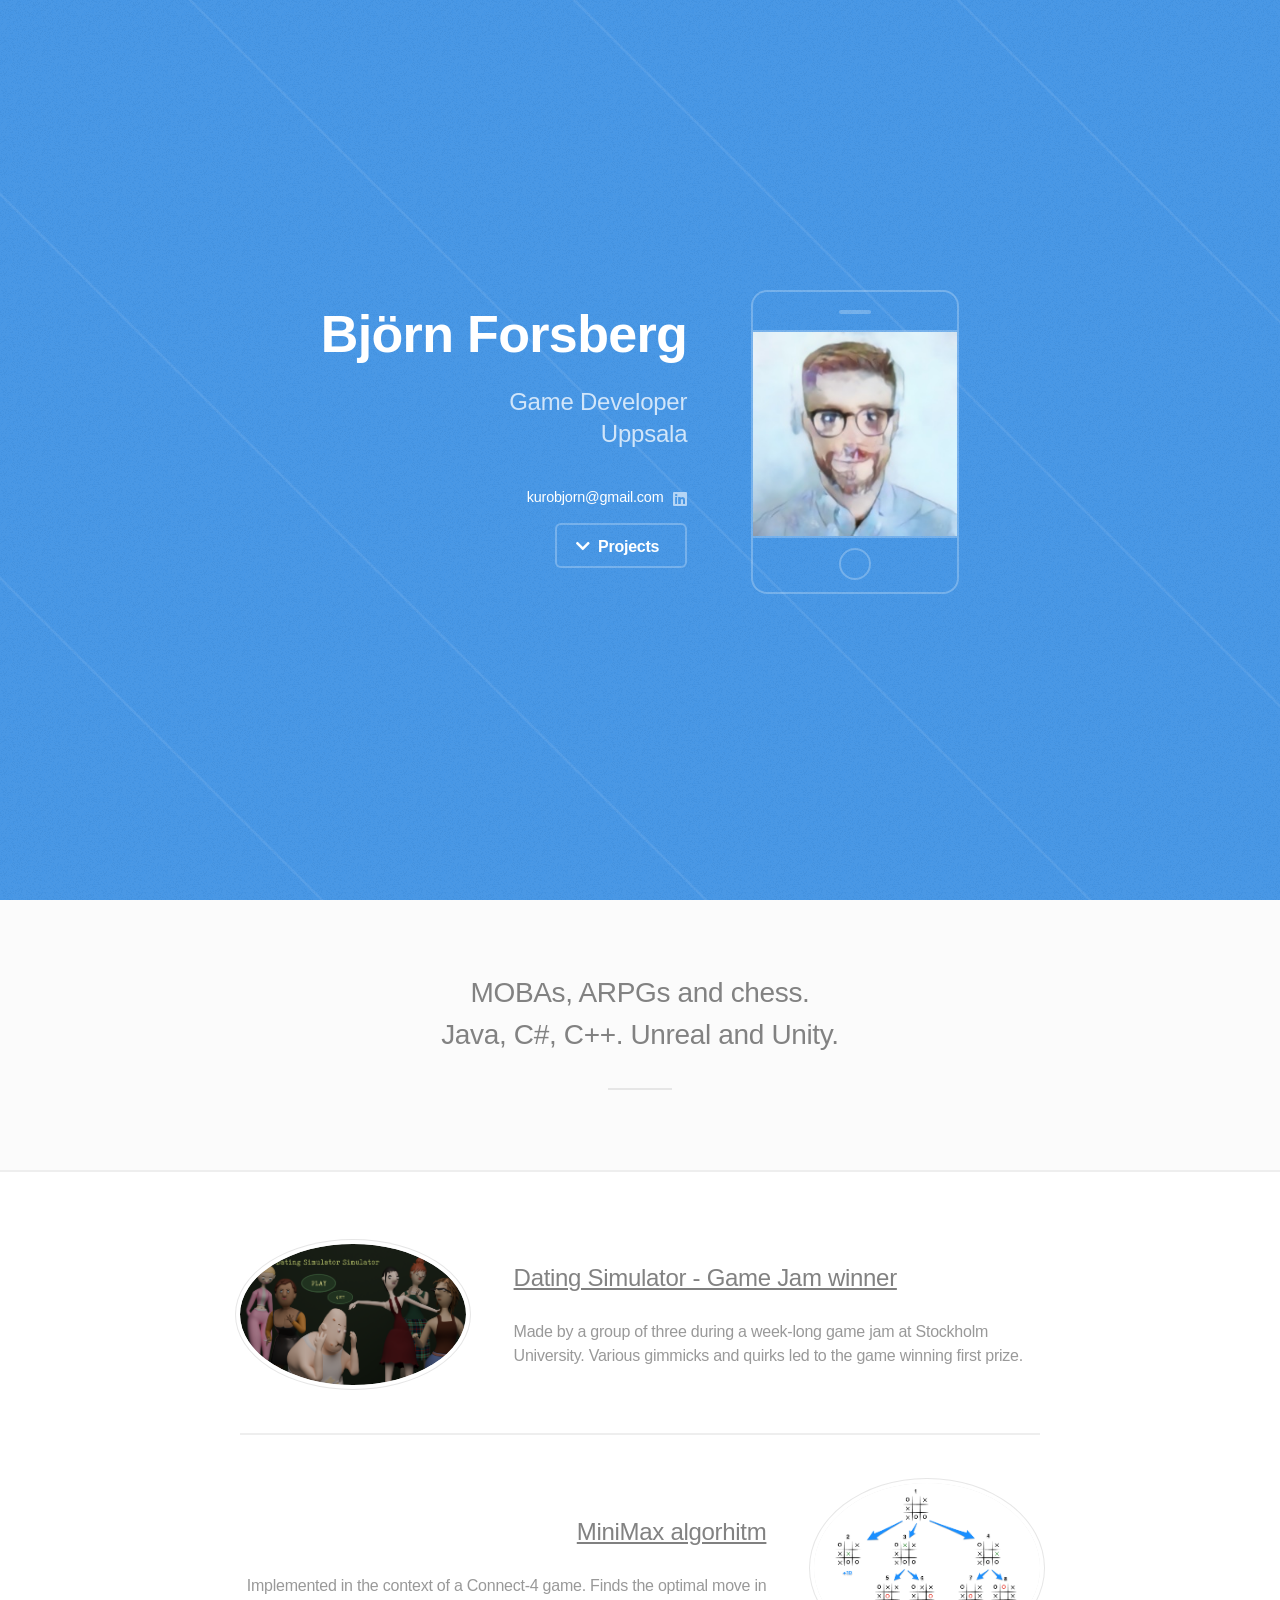
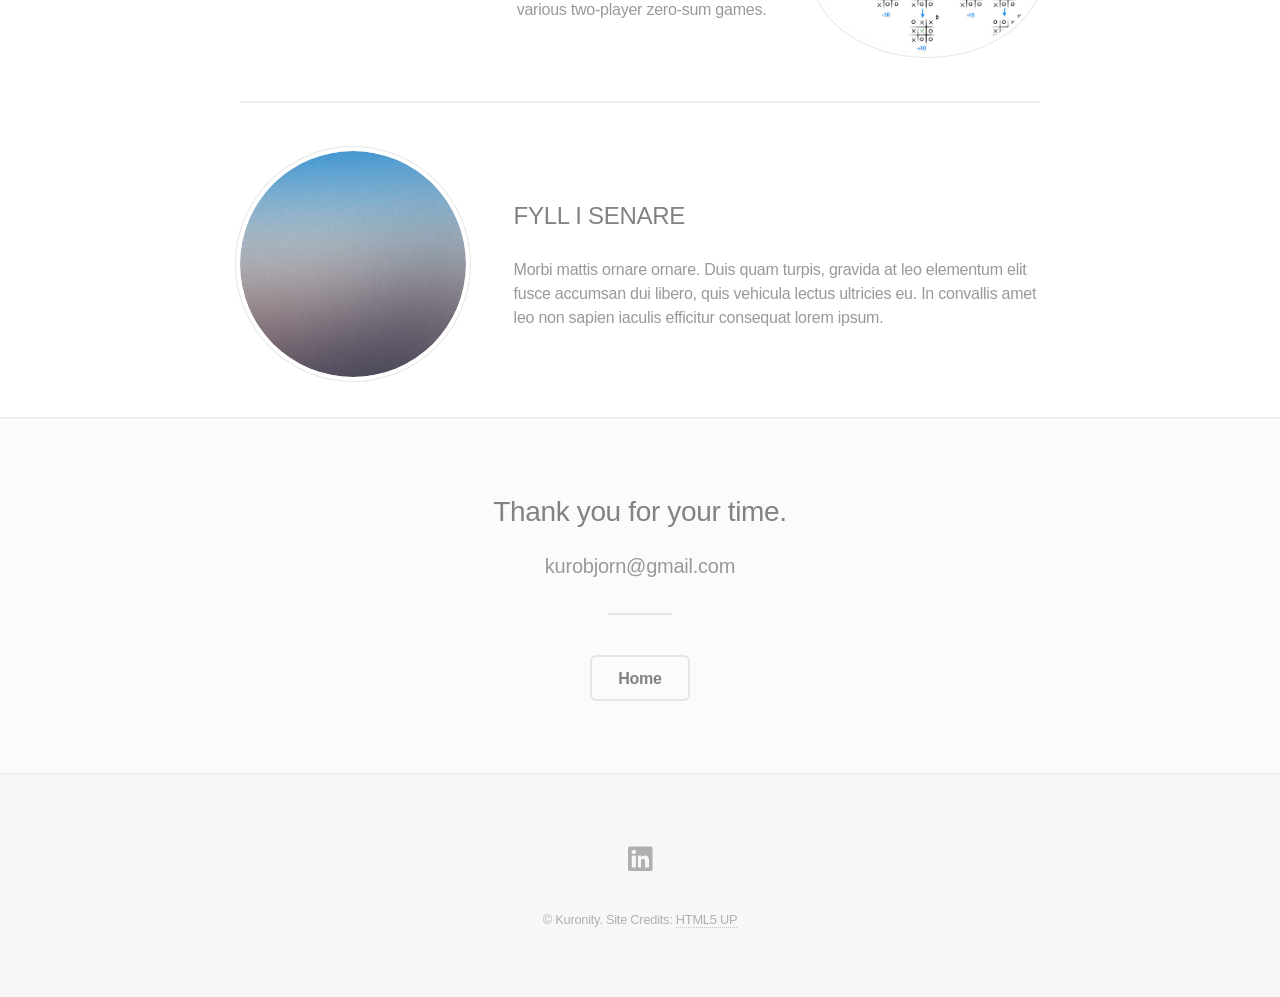
<file: index.html>
<!DOCTYPE HTML>
<!--
	Fractal by HTML5 UP
	html5up.net | @ajlkn
	Free for personal and commercial use under the CCA 3.0 license (html5up.net/license)
-->
<html>
	<head>
		<title>Portfolio - Björn Forsberg</title>
		<meta charset="utf-8" />
		<meta name="viewport" content="width=device-width, initial-scale=1, user-scalable=no" />
		<link rel="stylesheet" href="assets/css/main.css" />
		<noscript><link rel="stylesheet" href="assets/css/noscript.css" /></noscript>
	</head>
	<body class="is-preload">

		<!-- Header -->
			<header id="header">
				<div class="content">
					<h1><a href="#">Björn Forsberg</a></h1>	
					<p>Game Developer<br />
					Uppsala<br />
					<div class="header-row">
						<h5>kurobjorn@gmail.com</h5>
								<a target="_blank" rel="noopener noreferrer" href="https://www.linkedin.com/in/bj%C3%B6rn-forsberg-009607271/" class="icon brands fa-linkedin">
								<span class="label">LinkedIn</span></a>
					</div>
					<ul class="actions">
						<!-- <li><a href="#" class="button primary icon solid fa-download">Download</a></li> -->
						<li><a href="#one" class="button icon solid fa-chevron-down scrolly">Projects</a></li>
					</ul>
				</div>
				<div class="image phone"><div class="inner"><img src="images/beornoSensei.jpg" alt="" /></div></div>
			</header>

		<!-- One -->
			<section id="one" class="wrapper style2 special">
				<header class="major">
					<h2>MOBAs, ARPGs and chess.<br />
					Java, C#, C++. Unreal and Unity.</h2>
				</header>
				<!-- <ul class="icons major">
					<li><span class="icon solid fa-camera-retro"><span class="label">Shoot</span></span></li>
					<li><span class="icon solid fa-sync"><span class="label">Process</span></span></li>
					<li><span class="icon solid fa-cloud"><span class="label">Upload</span></span></li>
				</ul> -->
			</section>

		<!-- Two -->
			<section id="two" class="wrapper">
				<div class="inner alt">
					<section class="spotlight">
						<div class="image"><img src="images/DatingSimulatorStart.png" alt="" /></div>
						<div class="content">
							<a href="datingsim.html" class="clickable"><h3>Dating Simulator - Game Jam winner</h3></a>
							<p>Made by a group of three during a week-long game jam at Stockholm University.  Various gimmicks and quirks led to the game winning first prize.</p>
						</div>
					</section>
					<section class="spotlight">
						<div class="image"><img src="images/full-minimax-move-tree.png" alt="" /></div>
						<div class="content">
							<a href="minmax.html" class="clickable"><h3>MiniMax algorhitm</h3></a>
							<p>Implemented in the context of a Connect-4 game. Finds the optimal move in various two-player zero-sum games.</p>
						</div>
					</section>
					<section class="spotlight">
						<div class="image"><img src="images/pic03.jpg" alt="" /></div>
						<div class="content">
							<h3>FYLL I SENARE</h3>
							<p>Morbi mattis ornare ornare. Duis quam turpis, gravida at leo elementum elit fusce accumsan dui libero, quis vehicula lectus ultricies eu. In convallis amet leo non sapien iaculis efficitur consequat lorem ipsum.</p>
						</div>
					</section>
					<!-- <section class="special">
						<ul class="icons labeled">
							<li><span class="icon solid fa-camera-retro"><span class="label">Ipsum lorem accumsan</span></span></li>
							<li><span class="icon solid fa-sync"><span class="label">Sed vehicula elementum</span></span></li>
							<li><span class="icon solid fa-cloud"><span class="label">Elit fusce consequat</span></span></li>
							<li><span class="icon solid fa-code"><span class="label">Lorem nullam tempus</span></span></li>
							<li><span class="icon solid fa-desktop"><span class="label">Adipiscing amet sapien</span></span></li>
						</ul>
					</section> -->
				</div>
			</section>

		<!-- Three -->
			<section id="three" class="wrapper style2 special">
				<header class="major">
					<h2>Thank you for your time.</h2>
					<p>kurobjorn@gmail.com</p>
				</header>
				<ul class="actions special">
					<!-- <li><a href="#" class="button primary icon solid fa-download">Download</a></li> -->
					<li><a href="#" class="button">Home</a></li>
				</ul>
			</section>

		<!-- Four -->
		<!--
			<section id="four" class="wrapper">
				<div class="inner">

					<header class="major">
						<h2>Elements</h2>
					</header>

					<section>
						<h4>Text</h4>
						<p>This is <b>bold</b> and this is <strong>strong</strong>. This is <i>italic</i> and this is <em>emphasized</em>.
						This is <sup>superscript</sup> text and this is <sub>subscript</sub> text.
						This is <u>underlined</u> and this is code: <code>for (;;) { ... }</code>. Finally, <a href="#">this is a link</a>.</p>
						<hr />
						<header>
							<h4>Heading with a Subtitle</h4>
							<p>Lorem ipsum dolor sit amet nullam id egestas urna aliquam</p>
						</header>
						<p>Nunc lacinia ante nunc ac lobortis. Interdum adipiscing gravida odio porttitor sem non mi integer non faucibus ornare mi ut ante amet placerat aliquet. Volutpat eu sed ante lacinia sapien lorem accumsan varius montes viverra nibh in adipiscing blandit tempus accumsan.</p>
						<header>
							<h5>Heading with a Subtitle</h5>
							<p>Lorem ipsum dolor sit amet nullam id egestas urna aliquam</p>
						</header>
						<p>Nunc lacinia ante nunc ac lobortis. Interdum adipiscing gravida odio porttitor sem non mi integer non faucibus ornare mi ut ante amet placerat aliquet. Volutpat eu sed ante lacinia sapien lorem accumsan varius montes viverra nibh in adipiscing blandit tempus accumsan.</p>
						<hr />
						<h2>Heading Level 2</h2>
						<h3>Heading Level 3</h3>
						<h4>Heading Level 4</h4>
						<h5>Heading Level 5</h5>
						<h6>Heading Level 6</h6>
						<hr />
						<h5>Blockquote</h5>
						<blockquote>Fringilla nisl. Donec accumsan interdum nisi, quis tincidunt felis sagittis eget tempus euismod. Vestibulum ante ipsum primis in faucibus vestibulum. Blandit adipiscing eu felis iaculis volutpat ac adipiscing accumsan faucibus. Vestibulum ante ipsum primis in faucibus lorem ipsum dolor sit amet nullam adipiscing eu felis.</blockquote>
						<h5>Preformatted</h5>
						<pre><code>i = 0;

while (!deck.isInOrder()) {
  print 'Iteration ' + i;
  deck.shuffle();
  i++;
}

print 'It took ' + i + ' iterations to sort the deck.';</code></pre>
					</section>

					<section>
						<h4>Lists</h4>
						<div class="row">
							<div class="col-6 col-12-medium">
								<h5>Unordered</h5>
								<ul>
									<li>Dolor pulvinar etiam.</li>
									<li>Sagittis adipiscing.</li>
									<li>Felis enim feugiat.</li>
								</ul>
								<h5>Alternate</h5>
								<ul class="alt">
									<li>Dolor pulvinar etiam.</li>
									<li>Sagittis adipiscing.</li>
									<li>Felis enim feugiat.</li>
								</ul>
							</div>
							<div class="col-6 col-12-medium">
								<h5>Ordered</h5>
								<ol>
									<li>Dolor pulvinar etiam.</li>
									<li>Etiam vel felis viverra.</li>
									<li>Felis enim feugiat.</li>
									<li>Dolor pulvinar etiam.</li>
									<li>Etiam vel felis lorem.</li>
									<li>Felis enim et feugiat.</li>
								</ol>
								<h5>Icons</h5>
								<ul class="icons">
									<li><a href="#" class="icon brands fa-twitter"><span class="label">Twitter</span></a></li>
									<li><a href="#" class="icon brands fa-facebook-f"><span class="label">Facebook</span></a></li>
									<li><a href="#" class="icon brands fa-instagram"><span class="label">Instagram</span></a></li>
									<li><a href="#" class="icon brands fa-github"><span class="label">Github</span></a></li>
								</ul>
							</div>
						</div>
						<h5>Actions</h5>
						<div class="row">
							<div class="col-6 col-12-medium">
								<ul class="actions">
									<li><a href="#" class="button primary">Default</a></li>
									<li><a href="#" class="button">Default</a></li>
								</ul>
								<ul class="actions small">
									<li><a href="#" class="button primary small">Small</a></li>
									<li><a href="#" class="button small">Small</a></li>
								</ul>
								<ul class="actions stacked">
									<li><a href="#" class="button primary">Default</a></li>
									<li><a href="#" class="button">Default</a></li>
								</ul>
								<ul class="actions stacked">
									<li><a href="#" class="button primary small">Small</a></li>
									<li><a href="#" class="button small">Small</a></li>
								</ul>
							</div>
							<div class="col-6 col-12-medium">
								<ul class="actions stacked">
									<li><a href="#" class="button primary fit">Default</a></li>
									<li><a href="#" class="button fit">Default</a></li>
								</ul>
								<ul class="actions stacked">
									<li><a href="#" class="button primary small fit">Small</a></li>
									<li><a href="#" class="button small fit">Small</a></li>
								</ul>
							</div>
						</div>
					</section>

					<section>
						<h4>Table</h4>
						<h5>Default</h5>
						<div class="table-wrapper">
							<table>
								<thead>
									<tr>
										<th>Name</th>
										<th>Description</th>
										<th>Price</th>
									</tr>
								</thead>
								<tbody>
									<tr>
										<td>Item One</td>
										<td>Ante turpis integer aliquet porttitor.</td>
										<td>29.99</td>
									</tr>
									<tr>
										<td>Item Two</td>
										<td>Vis ac commodo adipiscing arcu aliquet.</td>
										<td>19.99</td>
									</tr>
									<tr>
										<td>Item Three</td>
										<td> Morbi faucibus arcu accumsan lorem.</td>
										<td>29.99</td>
									</tr>
									<tr>
										<td>Item Four</td>
										<td>Vitae integer tempus condimentum.</td>
										<td>19.99</td>
									</tr>
									<tr>
										<td>Item Five</td>
										<td>Ante turpis integer aliquet porttitor.</td>
										<td>29.99</td>
									</tr>
								</tbody>
								<tfoot>
									<tr>
										<td colspan="2"></td>
										<td>100.00</td>
									</tr>
								</tfoot>
							</table>
						</div>

						<h5>Alternate</h5>
						<div class="table-wrapper">
							<table class="alt">
								<thead>
									<tr>
										<th>Name</th>
										<th>Description</th>
										<th>Price</th>
									</tr>
								</thead>
								<tbody>
									<tr>
										<td>Item One</td>
										<td>Ante turpis integer aliquet porttitor.</td>
										<td>29.99</td>
									</tr>
									<tr>
										<td>Item Two</td>
										<td>Vis ac commodo adipiscing arcu aliquet.</td>
										<td>19.99</td>
									</tr>
									<tr>
										<td>Item Three</td>
										<td> Morbi faucibus arcu accumsan lorem.</td>
										<td>29.99</td>
									</tr>
									<tr>
										<td>Item Four</td>
										<td>Vitae integer tempus condimentum.</td>
										<td>19.99</td>
									</tr>
									<tr>
										<td>Item Five</td>
										<td>Ante turpis integer aliquet porttitor.</td>
										<td>29.99</td>
									</tr>
								</tbody>
								<tfoot>
									<tr>
										<td colspan="2"></td>
										<td>100.00</td>
									</tr>
								</tfoot>
							</table>
						</div>
					</section>

					<section>
						<h4>Buttons</h4>
						<ul class="actions">
							<li><a href="#" class="button primary">Primary</a></li>
							<li><a href="#" class="button">Default</a></li>
						</ul>
						<ul class="actions">
							<li><a href="#" class="button large">Large</a></li>
							<li><a href="#" class="button">Default</a></li>
							<li><a href="#" class="button small">Small</a></li>
						</ul>
						<ul class="actions fit">
							<li><a href="#" class="button fit">Fit</a></li>
							<li><a href="#" class="button primary fit">Fit</a></li>
							<li><a href="#" class="button fit">Fit</a></li>
						</ul>
						<ul class="actions fit small">
							<li><a href="#" class="button primary fit small">Fit + Small</a></li>
							<li><a href="#" class="button fit small">Fit + Small</a></li>
							<li><a href="#" class="button primary fit small">Fit + Small</a></li>
						</ul>
						<ul class="actions">
							<li><a href="#" class="button primary icon solid fa-download">Icon</a></li>
							<li><a href="#" class="button icon solid fa-download">Icon</a></li>
						</ul>
						<ul class="actions">
							<li><span class="button primary disabled">Disabled</span></li>
							<li><span class="button disabled">Disabled</span></li>
						</ul>
					</section>

					<section>
						<h4>Form</h4>
						<form method="post" action="#">
							<div class="row gtr-uniform">
								<div class="col-6 col-12-xsmall">
									<input type="text" name="demo-name" id="demo-name" value="" placeholder="Name" />
								</div>
								<div class="col-6 col-12-xsmall">
									<input type="email" name="demo-email" id="demo-email" value="" placeholder="Email" />
								</div>
								<div class="col-12">
									<select name="demo-category" id="demo-category">
										<option value="">- Category -</option>
										<option value="1">Manufacturing</option>
										<option value="1">Shipping</option>
										<option value="1">Administration</option>
										<option value="1">Human Resources</option>
									</select>
								</div>
								<div class="col-4 col-12-small">
									<input type="radio" id="demo-priority-low" name="demo-priority" checked>
									<label for="demo-priority-low">Low</label>
								</div>
								<div class="col-4 col-12-small">
									<input type="radio" id="demo-priority-normal" name="demo-priority">
									<label for="demo-priority-normal">Normal</label>
								</div>
								<div class="col-4 col-12-small">
									<input type="radio" id="demo-priority-high" name="demo-priority">
									<label for="demo-priority-high">High</label>
								</div>
								<div class="col-6 col-12-small">
									<input type="checkbox" id="demo-copy" name="demo-copy">
									<label for="demo-copy">Email me a copy</label>
								</div>
								<div class="col-6 col-12-small">
									<input type="checkbox" id="demo-human" name="demo-human" checked>
									<label for="demo-human">Not a robot</label>
								</div>
								<div class="col-12">
									<textarea name="demo-message" id="demo-message" placeholder="Enter your message" rows="6"></textarea>
								</div>
								<div class="col-12">
									<ul class="actions">
										<li><input type="submit" value="Send Message" class="primary" /></li>
										<li><input type="reset" value="Reset" /></li>
									</ul>
								</div>
							</div>
						</form>
					</section>

					<section>
						<h4>Image</h4>
						<h5>Fit</h5>
						<div class="box alt">
							<div class="row gtr-uniform">
								<div class="col-12"><span class="image fit"><img src="images/pic04.jpg" alt="" /></span></div>
								<div class="col-4"><span class="image fit"><img src="images/pic01.jpg" alt="" /></span></div>
								<div class="col-4"><span class="image fit"><img src="images/pic02.jpg" alt="" /></span></div>
								<div class="col-4"><span class="image fit"><img src="images/pic03.jpg" alt="" /></span></div>
								<div class="col-4"><span class="image fit"><img src="images/pic02.jpg" alt="" /></span></div>
								<div class="col-4"><span class="image fit"><img src="images/pic03.jpg" alt="" /></span></div>
								<div class="col-4"><span class="image fit"><img src="images/pic01.jpg" alt="" /></span></div>
								<div class="col-4"><span class="image fit"><img src="images/pic03.jpg" alt="" /></span></div>
								<div class="col-4"><span class="image fit"><img src="images/pic01.jpg" alt="" /></span></div>
								<div class="col-4"><span class="image fit"><img src="images/pic02.jpg" alt="" /></span></div>
							</div>
						</div>
						<h5>Left &amp; Right</h5>
						<p><span class="image left"><img src="images/pic05.jpg" alt="" /></span>Fringilla nisl. Donec accumsan interdum nisi, quis tincidunt felis sagittis eget. tempus euismod. Vestibulum ante ipsum primis in faucibus vestibulum. Blandit adipiscing eu felis iaculis volutpat ac adipiscing accumsan eu faucibus. Integer ac pellentesque praesent tincidunt felis sagittis eget. tempus euismod. Vestibulum ante ipsum primis in faucibus vestibulum. Blandit adipiscing eu felis iaculis volutpat ac adipiscing accumsan eu faucibus. Integer ac pellentesque praesent. Donec accumsan interdum nisi, quis tincidunt felis sagittis eget. tempus euismod. Vestibulum ante ipsum primis in faucibus vestibulum. Blandit adipiscing eu felis iaculis volutpat ac adipiscing accumsan eu faucibus. Integer ac pellentesque praesent tincidunt felis sagittis eget. tempus euismod. Vestibulum ante ipsum primis in faucibus vestibulum. Blandit adipiscing eu felis iaculis volutpat ac adipiscing accumsan eu faucibus. Integer ac pellentesque praesent. Blandit adipiscing eu felis iaculis volutpat ac adipiscing accumsan eu faucibus. Integer ac pellentesque praesent tincidunt felis sagittis eget. tempus euismod. Vestibulum ante ipsum primis in faucibus vestibulum. Blandit adipiscing eu felis iaculis volutpat ac adipiscing accumsan eu faucibus. Integer ac pellentesque praesent.</p>
						<p><span class="image right"><img src="images/pic05.jpg" alt="" /></span>Fringilla nisl. Donec accumsan interdum nisi, quis tincidunt felis sagittis eget. tempus euismod. Vestibulum ante ipsum primis in faucibus vestibulum. Blandit adipiscing eu felis iaculis volutpat ac adipiscing accumsan eu faucibus. Integer ac pellentesque praesent tincidunt felis sagittis eget. tempus euismod. Vestibulum ante ipsum primis in faucibus vestibulum. Blandit adipiscing eu felis iaculis volutpat ac adipiscing accumsan eu faucibus. Integer ac pellentesque praesent. Donec accumsan interdum nisi, quis tincidunt felis sagittis eget. tempus euismod. Vestibulum ante ipsum primis in faucibus vestibulum. Blandit adipiscing eu felis iaculis volutpat ac adipiscing accumsan eu faucibus. Integer ac pellentesque praesent tincidunt felis sagittis eget. tempus euismod. Vestibulum ante ipsum primis in faucibus vestibulum. Blandit adipiscing eu felis iaculis volutpat ac adipiscing accumsan eu faucibus. Integer ac pellentesque praesent. Blandit adipiscing eu felis iaculis volutpat ac adipiscing accumsan eu faucibus. Integer ac pellentesque praesent tincidunt felis sagittis eget. tempus euismod. Vestibulum ante ipsum primis in faucibus vestibulum. Blandit adipiscing eu felis iaculis volutpat ac adipiscing accumsan eu faucibus. Integer ac pellentesque praesent.</p>
					</section>

				</div>
			</section>
		-->

		<!-- Footer -->
			<footer id="footer">
				<ul class="icons">
					<!-- <li><a href="#" class="icon brands fa-facebook-f"><span class="label">Facebook</span></a></li> -->
					<li><a target="_blank" rel="noopener noreferrer" href="https://www.linkedin.com/in/bj%C3%B6rn-forsberg-009607271/" class="icon brands fa-linkedin"><span class="label">LinkedIn</span></a></li>
					<!-- <li><a href="#" class="icon brands fa-instagram"><span class="label">Instagram</span></a></li> -->
				</ul>
				<p class="copyright">&copy; Kuronity. Site Credits: <a href="http://html5up.net">HTML5 UP</a></p>
			</footer>

		<!-- Scripts -->
			<script src="assets/js/jquery.min.js"></script>
			<script src="assets/js/jquery.scrolly.min.js"></script>
			<script src="assets/js/browser.min.js"></script>
			<script src="assets/js/breakpoints.min.js"></script>
			<script src="assets/js/util.js"></script>
			<script src="assets/js/main.js"></script>

	</body>
</html>
</file>
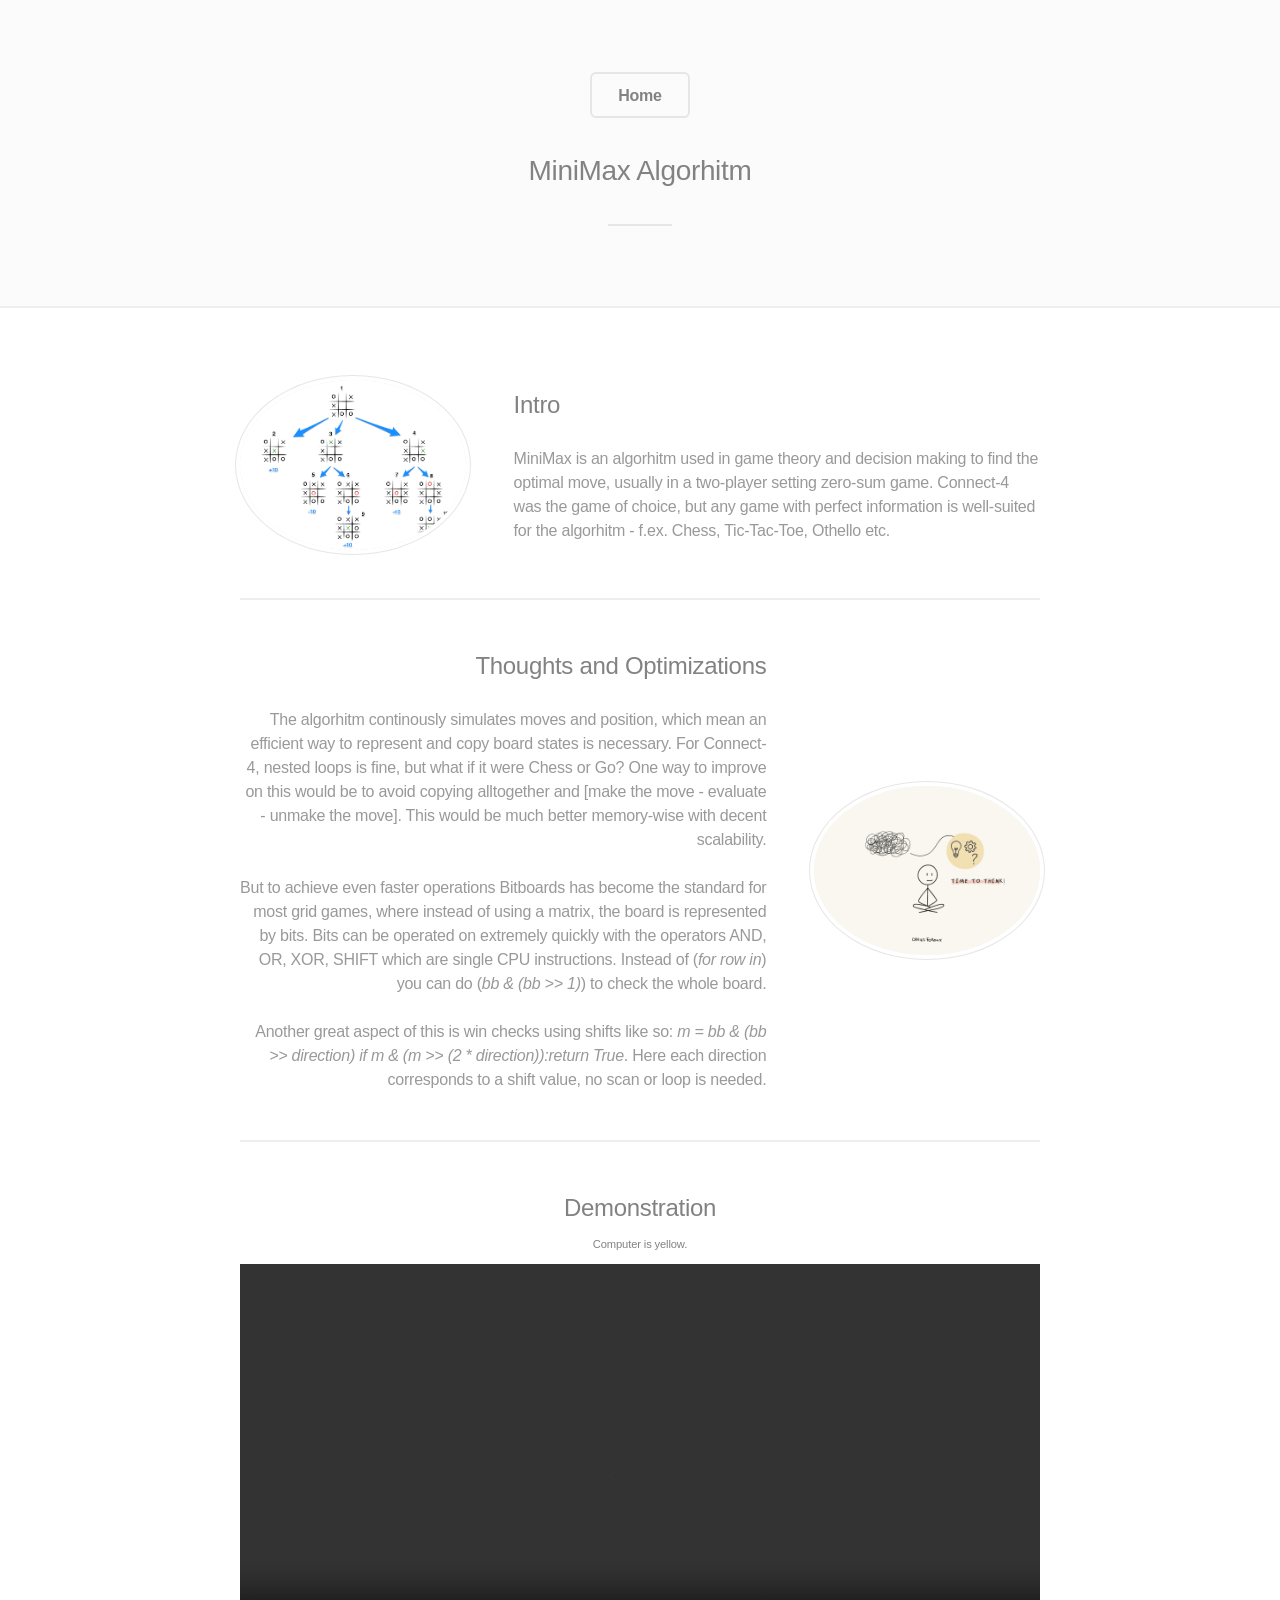
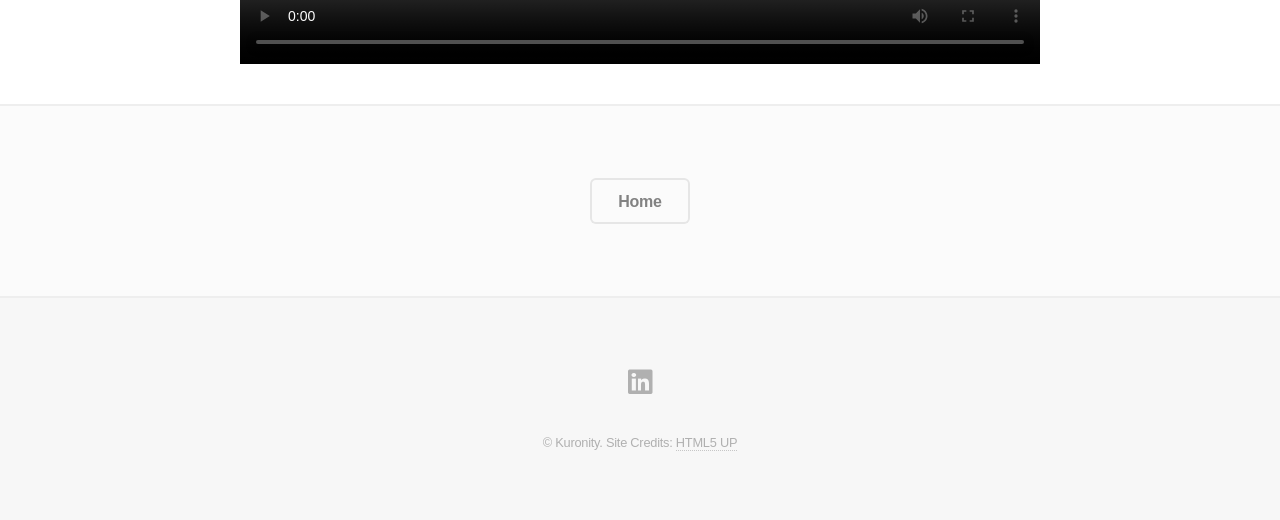
<file: minmax.html>
<!DOCTYPE HTML>
<!--
	Fractal by HTML5 UP
	html5up.net | @ajlkn
	Free for personal and commercial use under the CCA 3.0 license (html5up.net/license)
-->
<html>
	<head>
		<title>Portfolio - MiniMax</title>
		<meta charset="utf-8" />
		<meta name="viewport" content="width=device-width, initial-scale=1, user-scalable=no" />
		<link rel="stylesheet" href="assets/css/main.css" />
		<noscript><link rel="stylesheet" href="assets/css/noscript.css" /></noscript>
	</head>
	<body class="is-preload">

		<!-- One -->
			<section id="one" class="wrapper style2 special">
				<header class="major">
                    <ul class="actions special">
                        <li><a href="index.html" class="button">Home</a></li>
                    </ul>
					<h2>MiniMax Algorhitm</h2>
				</header>
			</section>

		<!-- Two -->
			<section id="two" class="wrapper">
				<div class="inner alt">
					<section class="spotlight">
						<div class="image"><img src="images/full-minimax-move-tree.png" alt="" /></div>
						<div class="content">
                            <h3>Intro</h3>
							<p>MiniMax is an algorhitm used in game theory and decision making to find the optimal move,
                                usually in a two-player setting zero-sum game. Connect-4 was the game of choice, but any game
                                with perfect information is well-suited for the algorhitm - f.ex. Chess, Tic-Tac-Toe, Othello etc.
                            </p>
						</div>
					</section>
					<section class="spotlight">
						<div class="image"><img src="images/deep-thinking.png" alt="" /></div>
						<div class="content">
							<h3>Thoughts and Optimizations</h3>
                            <p>The algorhitm continously simulates moves and position, which mean an efficient way to represent
                                and copy board states is necessary. For Connect-4, nested loops is fine, but what if it were Chess or Go?
                                One way to improve on this would be to avoid copying alltogether and [make the move - evaluate - unmake the move].
                                This would be much better memory-wise with decent scalability. 
                                <br/><br/>
                                But to achieve even faster operations Bitboards
                                has become the standard for most grid games, where instead of using a matrix, the board is represented by bits.
                                Bits can be operated on extremely quickly with the operators AND, OR, XOR, SHIFT which are single CPU instructions.
                                Instead of (<i>for row in</i>) you can do (<i>bb & (bb >> 1)</i>) to check the whole board. 
                                <br/><br/>
                                Another great aspect of this is win checks
                                using shifts like so: <i>m = bb & (bb >> direction) if m & (m >> (2 * direction)):return True</i>. Here each direction 
                                corresponds to a shift value, no scan or loop is needed.
                            </p>

						</div>
					</section>
					<section class="spotlight">
						<div class="videos">
							<h3>Demonstration</h3>
                            <h6>Computer is yellow.</h6>
								<video width="1024" height="768" controls>
                                <source src="videos/MinMaxAlgorhitm.mp4" type="video/mp4">
                                Your browser does not support the video tag.
                            </video>
						</div>
					</section>
					<!-- <section class="special">
						<ul class="icons labeled">
							<li><span class="icon solid fa-camera-retro"><span class="label">Ipsum lorem accumsan</span></span></li>
							<li><span class="icon solid fa-sync"><span class="label">Sed vehicula elementum</span></span></li>
							<li><span class="icon solid fa-cloud"><span class="label">Elit fusce consequat</span></span></li>
							<li><span class="icon solid fa-code"><span class="label">Lorem nullam tempus</span></span></li>
							<li><span class="icon solid fa-desktop"><span class="label">Adipiscing amet sapien</span></span></li>
						</ul>
					</section> -->
				</div>
			</section>

		<!-- Three -->
			<section id="three" class="wrapper style2 special">
				<ul class="actions special">
					<!-- <li><a href="#" class="button primary icon solid fa-download">Download</a></li> -->
					<li><a href="index.html" class="button">Home</a></li>
				</ul>
			</section>

		<!-- Footer -->
			<footer id="footer">
				<ul class="icons">
					<!-- <li><a href="#" class="icon brands fa-facebook-f"><span class="label">Facebook</span></a></li> -->
					<li><a target="_blank" rel="noopener noreferrer" href="https://www.linkedin.com/in/bj%C3%B6rn-forsberg-009607271/" class="icon brands fa-linkedin"><span class="label">LinkedIn</span></a></li>
					<!-- <li><a href="#" class="icon brands fa-instagram"><span class="label">Instagram</span></a></li> -->
				</ul>
				<p class="copyright">&copy; Kuronity. Site Credits: <a href="http://html5up.net">HTML5 UP</a></p>
			</footer>

		<!-- Scripts -->
			<script src="assets/js/jquery.min.js"></script>
			<script src="assets/js/jquery.scrolly.min.js"></script>
			<script src="assets/js/browser.min.js"></script>
			<script src="assets/js/breakpoints.min.js"></script>
			<script src="assets/js/util.js"></script>
			<script src="assets/js/main.js"></script>

	</body>
</html>
</file>
<file: assets/css/noscript.css>
/*
	Fractal by HTML5 UP
	html5up.net | @ajlkn
	Free for personal and commercial use under the CCA 3.0 license (html5up.net/license)
*/

/* Header */

	body.is-preload #header .content {
		-moz-transform: none;
		-webkit-transform: none;
		-ms-transform: none;
		transform: none;
		opacity: 1;
	}

	body.is-preload #header .image {
		-moz-transform: none;
		-webkit-transform: none;
		-ms-transform: none;
		transform: none;
		opacity: 1;
	}

		body.is-preload #header .image img {
			opacity: 1;
		}
</file>
<file: assets/css/main.css>
@import url(fontawesome-all.min.css);

/*
	Fractal by HTML5 UP
	html5up.net | @ajlkn
	Free for personal and commercial use under the CCA 3.0 license (html5up.net/license)
*/

html, body, div, span, applet, object,
iframe, h1, h2, h3, h4, h5, h6, p, blockquote,
pre, a, abbr, acronym, address, big, cite,
code, del, dfn, em, img, ins, kbd, q, s, samp,
small, strike, strong, sub, sup, tt, var, b,
u, i, center, dl, dt, dd, ol, ul, li, fieldset,
form, label, legend, table, caption, tbody,
tfoot, thead, tr, th, td, article, aside,
canvas, details, embed, figure, figcaption,
footer, header, hgroup, menu, nav, output, ruby,
section, summary, time, mark, audio, video {
	margin: 0;
	padding: 0;
	border: 0;
	font-size: 100%;
	font: inherit;
	vertical-align: baseline;}

article, aside, details, figcaption, figure,
footer, header, hgroup, menu, nav, section {
	display: block;}

body {
	line-height: 1;
}

ol, ul {
	list-style: none;
}

blockquote, q {
	quotes: none;
}

	blockquote:before, blockquote:after, q:before, q:after {
		content: '';
		content: none;
	}

table {
	border-collapse: collapse;
	border-spacing: 0;
}

body {
	-webkit-text-size-adjust: none;
}

mark {
	background-color: transparent;
	color: inherit;
}

input::-moz-focus-inner {
	border: 0;
	padding: 0;
}

input, select, textarea {
	-moz-appearance: none;
	-webkit-appearance: none;
	-ms-appearance: none;
	appearance: none;
}

/* Basic */

	@-ms-viewport {
		width: device-width;
	}

	body {
		-ms-overflow-style: scrollbar;
	}

	@media screen and (max-width: 360px) {

		html, body {
			min-width: 320px;
		}

	}

	html {
		box-sizing: border-box;
	}

	*, *:before, *:after {
		box-sizing: inherit;
	}

	body {
		background: #ffffff;
	}

		body.is-preload *, body.is-preload *:before, body.is-preload *:after {
			-moz-animation: none !important;
			-webkit-animation: none !important;
			-ms-animation: none !important;
			animation: none !important;
			-moz-transition: none !important;
			-webkit-transition: none !important;
			-ms-transition: none !important;
			transition: none !important;
		}

/* Type */

	body {
		color: #999999;
	}

	html, input, select, textarea {
		font-size: 16pt;
	}

		@media screen and (max-width: 1680px) {

			html, input, select, textarea {
				font-size: 13pt;
			}

		}

		@media screen and (max-width: 1280px) {

			html, input, select, textarea {
				font-size: 12pt;
			}

		}

		@media screen and (max-width: 360px) {

			html, input, select, textarea {
				font-size: 11pt;
			}

		}

	body, input, select, textarea {
		font-family: Arial, Helvetica, sans-serif;
		font-weight: normal;
		line-height: 1.5em;
		letter-spacing: -0.015em;
	}

	a {
		-moz-transition: color 0.2s ease-in-out, border-bottom-color 0.2s ease-in-out;
		-webkit-transition: color 0.2s ease-in-out, border-bottom-color 0.2s ease-in-out;
		-ms-transition: color 0.2s ease-in-out, border-bottom-color 0.2s ease-in-out;
		transition: color 0.2s ease-in-out, border-bottom-color 0.2s ease-in-out;
		text-decoration: none;
		border-bottom: dotted 1px;
	}

		a:hover {
			border-bottom-color: transparent !important;
		}

	strong, b {
		font-weight: bold;
	}

	em, i {
		font-style: italic;
	}

	p {
		margin: 0 0 2em 0;
	}

	h1, h2, h3, h4, h5, h6 {
		font-weight: normal;
		line-height: 1em;
		margin: 0 0 1em 0;
		letter-spacing: -0.0125em;
	}

		h1 a, h2 a, h3 a, h4 a, h5 a, h6 a {
			color: inherit;
			text-decoration: none;
			border-bottom: none;
		}

		@media screen and (max-width: 980px) {

			h1 br, h2 br, h3 br, h4 br, h5 br, h6 br {
				display: none;
			}

		}

	h2 {
		font-size: 1.75em;
		line-height: 1.5em;
	}

	h3 {
		font-size: 1.5em;
		line-height: 1.5em;
	}

	h4 {
		font-size: 1.1em;
		line-height: 1.5em;
	}

	h5 {
		font-size: 0.9em;
		line-height: 1.5em;
	}

	h6 {
		font-size: 0.7em;
		line-height: 1.5em;
	}

	@media screen and (max-width: 736px) {

		h2 {
			font-size: 1.25em;
		}

		h3 {
			font-size: 1.2em;
		}

		h4 {
			font-size: 1em;
		}

	}

	sub {
		font-size: 0.8em;
		position: relative;
		top: 0.5em;
	}

	sup {
		font-size: 0.8em;
		position: relative;
		top: -0.5em;
	}

	blockquote {
		border-left-style: solid;
		border-left-width: 4px;
		font-style: italic;
		margin: 0 0 2em 0;
		padding: 0.5em 0 0.5em 2em;
	}

	code {
		border-radius: 6px;
		border-style: solid;
		border-width: 1px;
		font-family: "Courier New", monospace;
		font-size: 0.9em;
		margin: 0 0.25em;
		padding: 0.25em 0.65em;
	}

	pre {
		-webkit-overflow-scrolling: touch;
		font-family: "Courier New", monospace;
		font-size: 0.9em;
		margin: 0 0 2em 0;
	}

		pre code {
			display: block;
			line-height: 1.75em;
			padding: 1em 1.5em;
			overflow-x: auto;
		}

	hr {
		border: 0;
		border-bottom-style: solid;
		border-bottom-width: 1px;
		margin: 2em 0;
	}

		hr.major {
			margin: 3em 0;
		}

	.align-left {
		text-align: left;
	}

	.align-center {
		text-align: center;
	}

	.align-right {
		text-align: right;
	}

	input, select, textarea {
		color: #999999;
	}

	a {
		color: inherit;
		border-bottom-color: #d6d6d6;
	}

		a:hover {
			color: #4696e5;
		}

	strong, b {
		color: #828282;
	}

	h1, h2, h3, h4, h5, h6 {
		color: #828282;
	}

	blockquote {
		border-left-color: #e6e6e6;
	}

	code {
		background: rgba(144, 144, 144, 0.075);
		border-color: #e6e6e6;
	}

	hr {
		border-bottom-color: #e6e6e6;
	}

/* Row */

	.row {
		display: flex;
		flex-wrap: wrap;
		box-sizing: border-box;
		align-items: stretch;
	}

		.row > * {
			box-sizing: border-box;
		}

		.row.gtr-uniform > * > :last-child {
			margin-bottom: 0;
		}

		.row.aln-left {
			justify-content: flex-start;
		}

		.row.aln-center {
			justify-content: center;
		}

		.row.aln-right {
			justify-content: flex-end;
		}

		.row.aln-top {
			align-items: flex-start;
		}

		.row.aln-middle {
			align-items: center;
		}

		.row.aln-bottom {
			align-items: flex-end;
		}

		.row > .imp {
			order: -1;
		}

		.row > .col-1 {
			width: 8.33333%;
		}

		.row > .off-1 {
			margin-left: 8.33333%;
		}

		.row > .col-2 {
			width: 16.66667%;
		}

		.row > .off-2 {
			margin-left: 16.66667%;
		}

		.row > .col-3 {
			width: 25%;
		}

		.row > .off-3 {
			margin-left: 25%;
		}

		.row > .col-4 {
			width: 33.33333%;
		}

		.row > .off-4 {
			margin-left: 33.33333%;
		}

		.row > .col-5 {
			width: 41.66667%;
		}

		.row > .off-5 {
			margin-left: 41.66667%;
		}

		.row > .col-6 {
			width: 50%;
		}

		.row > .off-6 {
			margin-left: 50%;
		}

		.row > .col-7 {
			width: 58.33333%;
		}

		.row > .off-7 {
			margin-left: 58.33333%;
		}

		.row > .col-8 {
			width: 66.66667%;
		}

		.row > .off-8 {
			margin-left: 66.66667%;
		}

		.row > .col-9 {
			width: 75%;
		}

		.row > .off-9 {
			margin-left: 75%;
		}

		.row > .col-10 {
			width: 83.33333%;
		}

		.row > .off-10 {
			margin-left: 83.33333%;
		}

		.row > .col-11 {
			width: 91.66667%;
		}

		.row > .off-11 {
			margin-left: 91.66667%;
		}

		.row > .col-12 {
			width: 100%;
		}

		.row > .off-12 {
			margin-left: 100%;
		}

		.row.gtr-0 {
			margin-top: 0;
			margin-left: 0em;
		}

			.row.gtr-0 > * {
				padding: 0 0 0 0em;
			}

			.row.gtr-0.gtr-uniform {
				margin-top: 0em;
			}

				.row.gtr-0.gtr-uniform > * {
					padding-top: 0em;
				}

		.row.gtr-25 {
			margin-top: 0;
			margin-left: -0.375em;
		}

			.row.gtr-25 > * {
				padding: 0 0 0 0.375em;
			}

			.row.gtr-25.gtr-uniform {
				margin-top: -0.375em;
			}

				.row.gtr-25.gtr-uniform > * {
					padding-top: 0.375em;
				}

		.row.gtr-50 {
			margin-top: 0;
			margin-left: -0.75em;
		}

			.row.gtr-50 > * {
				padding: 0 0 0 0.75em;
			}

			.row.gtr-50.gtr-uniform {
				margin-top: -0.75em;
			}

				.row.gtr-50.gtr-uniform > * {
					padding-top: 0.75em;
				}

		.row {
			margin-top: 0;
			margin-left: -1.5em;
		}

			.row > * {
				padding: 0 0 0 1.5em;
			}

			.row.gtr-uniform {
				margin-top: -1.5em;
			}

				.row.gtr-uniform > * {
					padding-top: 1.5em;
				}

		.row.gtr-150 {
			margin-top: 0;
			margin-left: -2.25em;
		}

			.row.gtr-150 > * {
				padding: 0 0 0 2.25em;
			}

			.row.gtr-150.gtr-uniform {
				margin-top: -2.25em;
			}

				.row.gtr-150.gtr-uniform > * {
					padding-top: 2.25em;
				}

		.row.gtr-200 {
			margin-top: 0;
			margin-left: -3em;
		}

			.row.gtr-200 > * {
				padding: 0 0 0 3em;
			}

			.row.gtr-200.gtr-uniform {
				margin-top: -3em;
			}

				.row.gtr-200.gtr-uniform > * {
					padding-top: 3em;
				}

		@media screen and (max-width: 1680px) {

			.row {
				display: flex;
				flex-wrap: wrap;
				box-sizing: border-box;
				align-items: stretch;
			}

				.row > * {
					box-sizing: border-box;
				}

				.row.gtr-uniform > * > :last-child {
					margin-bottom: 0;
				}

				.row.aln-left {
					justify-content: flex-start;
				}

				.row.aln-center {
					justify-content: center;
				}

				.row.aln-right {
					justify-content: flex-end;
				}

				.row.aln-top {
					align-items: flex-start;
				}

				.row.aln-middle {
					align-items: center;
				}

				.row.aln-bottom {
					align-items: flex-end;
				}

				.row > .imp-xlarge {
					order: -1;
				}

				.row > .col-1-xlarge {
					width: 8.33333%;
				}

				.row > .off-1-xlarge {
					margin-left: 8.33333%;
				}

				.row > .col-2-xlarge {
					width: 16.66667%;
				}

				.row > .off-2-xlarge {
					margin-left: 16.66667%;
				}

				.row > .col-3-xlarge {
					width: 25%;
				}

				.row > .off-3-xlarge {
					margin-left: 25%;
				}

				.row > .col-4-xlarge {
					width: 33.33333%;
				}

				.row > .off-4-xlarge {
					margin-left: 33.33333%;
				}

				.row > .col-5-xlarge {
					width: 41.66667%;
				}

				.row > .off-5-xlarge {
					margin-left: 41.66667%;
				}

				.row > .col-6-xlarge {
					width: 50%;
				}

				.row > .off-6-xlarge {
					margin-left: 50%;
				}

				.row > .col-7-xlarge {
					width: 58.33333%;
				}

				.row > .off-7-xlarge {
					margin-left: 58.33333%;
				}

				.row > .col-8-xlarge {
					width: 66.66667%;
				}

				.row > .off-8-xlarge {
					margin-left: 66.66667%;
				}

				.row > .col-9-xlarge {
					width: 75%;
				}

				.row > .off-9-xlarge {
					margin-left: 75%;
				}

				.row > .col-10-xlarge {
					width: 83.33333%;
				}

				.row > .off-10-xlarge {
					margin-left: 83.33333%;
				}

				.row > .col-11-xlarge {
					width: 91.66667%;
				}

				.row > .off-11-xlarge {
					margin-left: 91.66667%;
				}

				.row > .col-12-xlarge {
					width: 100%;
				}

				.row > .off-12-xlarge {
					margin-left: 100%;
				}

				.row.gtr-0 {
					margin-top: 0;
					margin-left: 0em;
				}

					.row.gtr-0 > * {
						padding: 0 0 0 0em;
					}

					.row.gtr-0.gtr-uniform {
						margin-top: 0em;
					}

						.row.gtr-0.gtr-uniform > * {
							padding-top: 0em;
						}

				.row.gtr-25 {
					margin-top: 0;
					margin-left: -0.375em;
				}

					.row.gtr-25 > * {
						padding: 0 0 0 0.375em;
					}

					.row.gtr-25.gtr-uniform {
						margin-top: -0.375em;
					}

						.row.gtr-25.gtr-uniform > * {
							padding-top: 0.375em;
						}

				.row.gtr-50 {
					margin-top: 0;
					margin-left: -0.75em;
				}

					.row.gtr-50 > * {
						padding: 0 0 0 0.75em;
					}

					.row.gtr-50.gtr-uniform {
						margin-top: -0.75em;
					}

						.row.gtr-50.gtr-uniform > * {
							padding-top: 0.75em;
						}

				.row {
					margin-top: 0;
					margin-left: -1.5em;
				}

					.row > * {
						padding: 0 0 0 1.5em;
					}

					.row.gtr-uniform {
						margin-top: -1.5em;
					}

						.row.gtr-uniform > * {
							padding-top: 1.5em;
						}

				.row.gtr-150 {
					margin-top: 0;
					margin-left: -2.25em;
				}

					.row.gtr-150 > * {
						padding: 0 0 0 2.25em;
					}

					.row.gtr-150.gtr-uniform {
						margin-top: -2.25em;
					}

						.row.gtr-150.gtr-uniform > * {
							padding-top: 2.25em;
						}

				.row.gtr-200 {
					margin-top: 0;
					margin-left: -3em;
				}

					.row.gtr-200 > * {
						padding: 0 0 0 3em;
					}

					.row.gtr-200.gtr-uniform {
						margin-top: -3em;
					}

						.row.gtr-200.gtr-uniform > * {
							padding-top: 3em;
						}

		}

		@media screen and (max-width: 1280px) {

			.row {
				display: flex;
				flex-wrap: wrap;
				box-sizing: border-box;
				align-items: stretch;
			}

				.row > * {
					box-sizing: border-box;
				}

				.row.gtr-uniform > * > :last-child {
					margin-bottom: 0;
				}

				.row.aln-left {
					justify-content: flex-start;
				}

				.row.aln-center {
					justify-content: center;
				}

				.row.aln-right {
					justify-content: flex-end;
				}

				.row.aln-top {
					align-items: flex-start;
				}

				.row.aln-middle {
					align-items: center;
				}

				.row.aln-bottom {
					align-items: flex-end;
				}

				.row > .imp-large {
					order: -1;
				}

				.row > .col-1-large {
					width: 8.33333%;
				}

				.row > .off-1-large {
					margin-left: 8.33333%;
				}

				.row > .col-2-large {
					width: 16.66667%;
				}

				.row > .off-2-large {
					margin-left: 16.66667%;
				}

				.row > .col-3-large {
					width: 25%;
				}

				.row > .off-3-large {
					margin-left: 25%;
				}

				.row > .col-4-large {
					width: 33.33333%;
				}

				.row > .off-4-large {
					margin-left: 33.33333%;
				}

				.row > .col-5-large {
					width: 41.66667%;
				}

				.row > .off-5-large {
					margin-left: 41.66667%;
				}

				.row > .col-6-large {
					width: 50%;
				}

				.row > .off-6-large {
					margin-left: 50%;
				}

				.row > .col-7-large {
					width: 58.33333%;
				}

				.row > .off-7-large {
					margin-left: 58.33333%;
				}

				.row > .col-8-large {
					width: 66.66667%;
				}

				.row > .off-8-large {
					margin-left: 66.66667%;
				}

				.row > .col-9-large {
					width: 75%;
				}

				.row > .off-9-large {
					margin-left: 75%;
				}

				.row > .col-10-large {
					width: 83.33333%;
				}

				.row > .off-10-large {
					margin-left: 83.33333%;
				}

				.row > .col-11-large {
					width: 91.66667%;
				}

				.row > .off-11-large {
					margin-left: 91.66667%;
				}

				.row > .col-12-large {
					width: 100%;
				}

				.row > .off-12-large {
					margin-left: 100%;
				}

				.row.gtr-0 {
					margin-top: 0;
					margin-left: 0em;
				}

					.row.gtr-0 > * {
						padding: 0 0 0 0em;
					}

					.row.gtr-0.gtr-uniform {
						margin-top: 0em;
					}

						.row.gtr-0.gtr-uniform > * {
							padding-top: 0em;
						}

				.row.gtr-25 {
					margin-top: 0;
					margin-left: -0.375em;
				}

					.row.gtr-25 > * {
						padding: 0 0 0 0.375em;
					}

					.row.gtr-25.gtr-uniform {
						margin-top: -0.375em;
					}

						.row.gtr-25.gtr-uniform > * {
							padding-top: 0.375em;
						}

				.row.gtr-50 {
					margin-top: 0;
					margin-left: -0.75em;
				}

					.row.gtr-50 > * {
						padding: 0 0 0 0.75em;
					}

					.row.gtr-50.gtr-uniform {
						margin-top: -0.75em;
					}

						.row.gtr-50.gtr-uniform > * {
							padding-top: 0.75em;
						}

				.row {
					margin-top: 0;
					margin-left: -1.5em;
				}

					.row > * {
						padding: 0 0 0 1.5em;
					}

					.row.gtr-uniform {
						margin-top: -1.5em;
					}

						.row.gtr-uniform > * {
							padding-top: 1.5em;
						}

				.row.gtr-150 {
					margin-top: 0;
					margin-left: -2.25em;
				}

					.row.gtr-150 > * {
						padding: 0 0 0 2.25em;
					}

					.row.gtr-150.gtr-uniform {
						margin-top: -2.25em;
					}

						.row.gtr-150.gtr-uniform > * {
							padding-top: 2.25em;
						}

				.row.gtr-200 {
					margin-top: 0;
					margin-left: -3em;
				}

					.row.gtr-200 > * {
						padding: 0 0 0 3em;
					}

					.row.gtr-200.gtr-uniform {
						margin-top: -3em;
					}

						.row.gtr-200.gtr-uniform > * {
							padding-top: 3em;
						}

		}

		@media screen and (max-width: 980px) {

			.row {
				display: flex;
				flex-wrap: wrap;
				box-sizing: border-box;
				align-items: stretch;
			}

				.row > * {
					box-sizing: border-box;
				}

				.row.gtr-uniform > * > :last-child {
					margin-bottom: 0;
				}

				.row.aln-left {
					justify-content: flex-start;
				}

				.row.aln-center {
					justify-content: center;
				}

				.row.aln-right {
					justify-content: flex-end;
				}

				.row.aln-top {
					align-items: flex-start;
				}

				.row.aln-middle {
					align-items: center;
				}

				.row.aln-bottom {
					align-items: flex-end;
				}

				.row > .imp-medium {
					order: -1;
				}

				.row > .col-1-medium {
					width: 8.33333%;
				}

				.row > .off-1-medium {
					margin-left: 8.33333%;
				}

				.row > .col-2-medium {
					width: 16.66667%;
				}

				.row > .off-2-medium {
					margin-left: 16.66667%;
				}

				.row > .col-3-medium {
					width: 25%;
				}

				.row > .off-3-medium {
					margin-left: 25%;
				}

				.row > .col-4-medium {
					width: 33.33333%;
				}

				.row > .off-4-medium {
					margin-left: 33.33333%;
				}

				.row > .col-5-medium {
					width: 41.66667%;
				}

				.row > .off-5-medium {
					margin-left: 41.66667%;
				}

				.row > .col-6-medium {
					width: 50%;
				}

				.row > .off-6-medium {
					margin-left: 50%;
				}

				.row > .col-7-medium {
					width: 58.33333%;
				}

				.row > .off-7-medium {
					margin-left: 58.33333%;
				}

				.row > .col-8-medium {
					width: 66.66667%;
				}

				.row > .off-8-medium {
					margin-left: 66.66667%;
				}

				.row > .col-9-medium {
					width: 75%;
				}

				.row > .off-9-medium {
					margin-left: 75%;
				}

				.row > .col-10-medium {
					width: 83.33333%;
				}

				.row > .off-10-medium {
					margin-left: 83.33333%;
				}

				.row > .col-11-medium {
					width: 91.66667%;
				}

				.row > .off-11-medium {
					margin-left: 91.66667%;
				}

				.row > .col-12-medium {
					width: 100%;
				}

				.row > .off-12-medium {
					margin-left: 100%;
				}

				.row.gtr-0 {
					margin-top: 0;
					margin-left: 0em;
				}

					.row.gtr-0 > * {
						padding: 0 0 0 0em;
					}

					.row.gtr-0.gtr-uniform {
						margin-top: 0em;
					}

						.row.gtr-0.gtr-uniform > * {
							padding-top: 0em;
						}

				.row.gtr-25 {
					margin-top: 0;
					margin-left: -0.375em;
				}

					.row.gtr-25 > * {
						padding: 0 0 0 0.375em;
					}

					.row.gtr-25.gtr-uniform {
						margin-top: -0.375em;
					}

						.row.gtr-25.gtr-uniform > * {
							padding-top: 0.375em;
						}

				.row.gtr-50 {
					margin-top: 0;
					margin-left: -0.75em;
				}

					.row.gtr-50 > * {
						padding: 0 0 0 0.75em;
					}

					.row.gtr-50.gtr-uniform {
						margin-top: -0.75em;
					}

						.row.gtr-50.gtr-uniform > * {
							padding-top: 0.75em;
						}

				.row {
					margin-top: 0;
					margin-left: -1.5em;
				}

					.row > * {
						padding: 0 0 0 1.5em;
					}

					.row.gtr-uniform {
						margin-top: -1.5em;
					}

						.row.gtr-uniform > * {
							padding-top: 1.5em;
						}

				.row.gtr-150 {
					margin-top: 0;
					margin-left: -2.25em;
				}

					.row.gtr-150 > * {
						padding: 0 0 0 2.25em;
					}

					.row.gtr-150.gtr-uniform {
						margin-top: -2.25em;
					}

						.row.gtr-150.gtr-uniform > * {
							padding-top: 2.25em;
						}

				.row.gtr-200 {
					margin-top: 0;
					margin-left: -3em;
				}

					.row.gtr-200 > * {
						padding: 0 0 0 3em;
					}

					.row.gtr-200.gtr-uniform {
						margin-top: -3em;
					}

						.row.gtr-200.gtr-uniform > * {
							padding-top: 3em;
						}

		}

		@media screen and (max-width: 736px) {

			.row {
				display: flex;
				flex-wrap: wrap;
				box-sizing: border-box;
				align-items: stretch;
			}

				.row > * {
					box-sizing: border-box;
				}

				.row.gtr-uniform > * > :last-child {
					margin-bottom: 0;
				}

				.row.aln-left {
					justify-content: flex-start;
				}

				.row.aln-center {
					justify-content: center;
				}

				.row.aln-right {
					justify-content: flex-end;
				}

				.row.aln-top {
					align-items: flex-start;
				}

				.row.aln-middle {
					align-items: center;
				}

				.row.aln-bottom {
					align-items: flex-end;
				}

				.row > .imp-small {
					order: -1;
				}

				.row > .col-1-small {
					width: 8.33333%;
				}

				.row > .off-1-small {
					margin-left: 8.33333%;
				}

				.row > .col-2-small {
					width: 16.66667%;
				}

				.row > .off-2-small {
					margin-left: 16.66667%;
				}

				.row > .col-3-small {
					width: 25%;
				}

				.row > .off-3-small {
					margin-left: 25%;
				}

				.row > .col-4-small {
					width: 33.33333%;
				}

				.row > .off-4-small {
					margin-left: 33.33333%;
				}

				.row > .col-5-small {
					width: 41.66667%;
				}

				.row > .off-5-small {
					margin-left: 41.66667%;
				}

				.row > .col-6-small {
					width: 50%;
				}

				.row > .off-6-small {
					margin-left: 50%;
				}

				.row > .col-7-small {
					width: 58.33333%;
				}

				.row > .off-7-small {
					margin-left: 58.33333%;
				}

				.row > .col-8-small {
					width: 66.66667%;
				}

				.row > .off-8-small {
					margin-left: 66.66667%;
				}

				.row > .col-9-small {
					width: 75%;
				}

				.row > .off-9-small {
					margin-left: 75%;
				}

				.row > .col-10-small {
					width: 83.33333%;
				}

				.row > .off-10-small {
					margin-left: 83.33333%;
				}

				.row > .col-11-small {
					width: 91.66667%;
				}

				.row > .off-11-small {
					margin-left: 91.66667%;
				}

				.row > .col-12-small {
					width: 100%;
				}

				.row > .off-12-small {
					margin-left: 100%;
				}

				.row.gtr-0 {
					margin-top: 0;
					margin-left: 0em;
				}

					.row.gtr-0 > * {
						padding: 0 0 0 0em;
					}

					.row.gtr-0.gtr-uniform {
						margin-top: 0em;
					}

						.row.gtr-0.gtr-uniform > * {
							padding-top: 0em;
						}

				.row.gtr-25 {
					margin-top: 0;
					margin-left: -0.375em;
				}

					.row.gtr-25 > * {
						padding: 0 0 0 0.375em;
					}

					.row.gtr-25.gtr-uniform {
						margin-top: -0.375em;
					}

						.row.gtr-25.gtr-uniform > * {
							padding-top: 0.375em;
						}

				.row.gtr-50 {
					margin-top: 0;
					margin-left: -0.75em;
				}

					.row.gtr-50 > * {
						padding: 0 0 0 0.75em;
					}

					.row.gtr-50.gtr-uniform {
						margin-top: -0.75em;
					}

						.row.gtr-50.gtr-uniform > * {
							padding-top: 0.75em;
						}

				.row {
					margin-top: 0;
					margin-left: -1.5em;
				}

					.row > * {
						padding: 0 0 0 1.5em;
					}

					.row.gtr-uniform {
						margin-top: -1.5em;
					}

						.row.gtr-uniform > * {
							padding-top: 1.5em;
						}

				.row.gtr-150 {
					margin-top: 0;
					margin-left: -2.25em;
				}

					.row.gtr-150 > * {
						padding: 0 0 0 2.25em;
					}

					.row.gtr-150.gtr-uniform {
						margin-top: -2.25em;
					}

						.row.gtr-150.gtr-uniform > * {
							padding-top: 2.25em;
						}

				.row.gtr-200 {
					margin-top: 0;
					margin-left: -3em;
				}

					.row.gtr-200 > * {
						padding: 0 0 0 3em;
					}

					.row.gtr-200.gtr-uniform {
						margin-top: -3em;
					}

						.row.gtr-200.gtr-uniform > * {
							padding-top: 3em;
						}

		}

		@media screen and (max-width: 480px) {

			.row {
				display: flex;
				flex-wrap: wrap;
				box-sizing: border-box;
				align-items: stretch;
			}

				.row > * {
					box-sizing: border-box;
				}

				.row.gtr-uniform > * > :last-child {
					margin-bottom: 0;
				}

				.row.aln-left {
					justify-content: flex-start;
				}

				.row.aln-center {
					justify-content: center;
				}

				.row.aln-right {
					justify-content: flex-end;
				}

				.row.aln-top {
					align-items: flex-start;
				}

				.row.aln-middle {
					align-items: center;
				}

				.row.aln-bottom {
					align-items: flex-end;
				}

				.row > .imp-xsmall {
					order: -1;
				}

				.row > .col-1-xsmall {
					width: 8.33333%;
				}

				.row > .off-1-xsmall {
					margin-left: 8.33333%;
				}

				.row > .col-2-xsmall {
					width: 16.66667%;
				}

				.row > .off-2-xsmall {
					margin-left: 16.66667%;
				}

				.row > .col-3-xsmall {
					width: 25%;
				}

				.row > .off-3-xsmall {
					margin-left: 25%;
				}

				.row > .col-4-xsmall {
					width: 33.33333%;
				}

				.row > .off-4-xsmall {
					margin-left: 33.33333%;
				}

				.row > .col-5-xsmall {
					width: 41.66667%;
				}

				.row > .off-5-xsmall {
					margin-left: 41.66667%;
				}

				.row > .col-6-xsmall {
					width: 50%;
				}

				.row > .off-6-xsmall {
					margin-left: 50%;
				}

				.row > .col-7-xsmall {
					width: 58.33333%;
				}

				.row > .off-7-xsmall {
					margin-left: 58.33333%;
				}

				.row > .col-8-xsmall {
					width: 66.66667%;
				}

				.row > .off-8-xsmall {
					margin-left: 66.66667%;
				}

				.row > .col-9-xsmall {
					width: 75%;
				}

				.row > .off-9-xsmall {
					margin-left: 75%;
				}

				.row > .col-10-xsmall {
					width: 83.33333%;
				}

				.row > .off-10-xsmall {
					margin-left: 83.33333%;
				}

				.row > .col-11-xsmall {
					width: 91.66667%;
				}

				.row > .off-11-xsmall {
					margin-left: 91.66667%;
				}

				.row > .col-12-xsmall {
					width: 100%;
				}

				.row > .off-12-xsmall {
					margin-left: 100%;
				}

				.row.gtr-0 {
					margin-top: 0;
					margin-left: 0em;
				}

					.row.gtr-0 > * {
						padding: 0 0 0 0em;
					}

					.row.gtr-0.gtr-uniform {
						margin-top: 0em;
					}

						.row.gtr-0.gtr-uniform > * {
							padding-top: 0em;
						}

				.row.gtr-25 {
					margin-top: 0;
					margin-left: -0.375em;
				}

					.row.gtr-25 > * {
						padding: 0 0 0 0.375em;
					}

					.row.gtr-25.gtr-uniform {
						margin-top: -0.375em;
					}

						.row.gtr-25.gtr-uniform > * {
							padding-top: 0.375em;
						}

				.row.gtr-50 {
					margin-top: 0;
					margin-left: -0.75em;
				}

					.row.gtr-50 > * {
						padding: 0 0 0 0.75em;
					}

					.row.gtr-50.gtr-uniform {
						margin-top: -0.75em;
					}

						.row.gtr-50.gtr-uniform > * {
							padding-top: 0.75em;
						}

				.row {
					margin-top: 0;
					margin-left: -1.5em;
				}

					.row > * {
						padding: 0 0 0 1.5em;
					}

					.row.gtr-uniform {
						margin-top: -1.5em;
					}

						.row.gtr-uniform > * {
							padding-top: 1.5em;
						}

				.row.gtr-150 {
					margin-top: 0;
					margin-left: -2.25em;
				}

					.row.gtr-150 > * {
						padding: 0 0 0 2.25em;
					}

					.row.gtr-150.gtr-uniform {
						margin-top: -2.25em;
					}

						.row.gtr-150.gtr-uniform > * {
							padding-top: 2.25em;
						}

				.row.gtr-200 {
					margin-top: 0;
					margin-left: -3em;
				}

					.row.gtr-200 > * {
						padding: 0 0 0 3em;
					}

					.row.gtr-200.gtr-uniform {
						margin-top: -3em;
					}

						.row.gtr-200.gtr-uniform > * {
							padding-top: 3em;
						}

		}

/* Box */

	.box {
		border-radius: 6px;
		border: solid 1px #e6e6e6;
		margin-bottom: 2em;
		padding: 1.5em;
	}

		.box > :last-child,
		.box > :last-child > :last-child,
		.box > :last-child > :last-child > :last-child {
			margin-bottom: 0;
		}

		.box.alt {
			border: 0;
			border-radius: 0;
			padding: 0;
		}

/* Button */

	input[type="submit"],
	input[type="reset"],
	input[type="button"],
	button,
	.button {
		-moz-appearance: none;
		-webkit-appearance: none;
		-ms-appearance: none;
		appearance: none;
		-moz-transition: background-color 0.2s ease-in-out, color 0.2s ease-in-out;
		-webkit-transition: background-color 0.2s ease-in-out, color 0.2s ease-in-out;
		-ms-transition: background-color 0.2s ease-in-out, color 0.2s ease-in-out;
		transition: background-color 0.2s ease-in-out, color 0.2s ease-in-out;
		border-radius: 6px;
		border: 0;
		cursor: pointer;
		display: inline-block;
		font-weight: bold;
		height: 2.85em;
		line-height: 2.95em;
		padding: 0 1.75em;
		text-align: center;
		text-decoration: none;
		white-space: nowrap;
	}

		input[type="submit"].icon,
		input[type="reset"].icon,
		input[type="button"].icon,
		button.icon,
		.button.icon {
			padding-left: 1.35em;
		}

			input[type="submit"].icon:before,
			input[type="reset"].icon:before,
			input[type="button"].icon:before,
			button.icon:before,
			.button.icon:before {
				margin-right: 0.5em;
			}

		input[type="submit"].fit,
		input[type="reset"].fit,
		input[type="button"].fit,
		button.fit,
		.button.fit {
			width: 100%;
		}

		input[type="submit"].small,
		input[type="reset"].small,
		input[type="button"].small,
		button.small,
		.button.small {
			font-size: 0.8em;
		}

		input[type="submit"].large,
		input[type="reset"].large,
		input[type="button"].large,
		button.large,
		.button.large {
			font-size: 1.35em;
		}

		input[type="submit"].disabled, input[type="submit"]:disabled,
		input[type="reset"].disabled,
		input[type="reset"]:disabled,
		input[type="button"].disabled,
		input[type="button"]:disabled,
		button.disabled,
		button:disabled,
		.button.disabled,
		.button:disabled {
			pointer-events: none;
			cursor: default;
			opacity: 0.25;
		}

		@media screen and (max-width: 480px) {

			input[type="submit"].icon,
			input[type="reset"].icon,
			input[type="button"].icon,
			button.icon,
			.button.icon {
				padding: 0;
			}

		}

	@media screen and (max-width: 480px) and (orientation: portrait) {

		input[type="submit"],
		input[type="reset"],
		input[type="button"],
		button,
		.button {
			padding: 0;
		}

	}

	input[type="submit"],
	input[type="reset"],
	input[type="button"],
	button,
	.button {
		background-color: transparent;
		color: #828282 !important;
		box-shadow: inset 0 0 0 2px #e6e6e6;
	}

		input[type="submit"]:hover,
		input[type="reset"]:hover,
		input[type="button"]:hover,
		button:hover,
		.button:hover {
			background-color: rgba(144, 144, 144, 0.075);
		}

		input[type="submit"]:active,
		input[type="reset"]:active,
		input[type="button"]:active,
		button:active,
		.button:active {
			background-color: rgba(144, 144, 144, 0.15);
		}

		input[type="submit"].primary,
		input[type="reset"].primary,
		input[type="button"].primary,
		button.primary,
		.button.primary {
			box-shadow: none;
			background-color: #4696e5;
			color: #ffffff !important;
		}

			input[type="submit"].primary:hover,
			input[type="reset"].primary:hover,
			input[type="button"].primary:hover,
			button.primary:hover,
			.button.primary:hover {
				background-color: #5ca3e8;
			}

			input[type="submit"].primary:active,
			input[type="reset"].primary:active,
			input[type="button"].primary:active,
			button.primary:active,
			.button.primary:active {
				background-color: #3089e2;
			}

/* Form */

	form {
		margin: 0 0 2em 0;
	}

	label {
		display: block;
		font-size: 0.9em;
		font-weight: bold;
		margin: 0 0 1em 0;
	}

	input[type="text"],
	input[type="password"],
	input[type="email"],
	select,
	textarea {
		-moz-appearance: none;
		-webkit-appearance: none;
		-ms-appearance: none;
		appearance: none;
		border-radius: 6px;
		border: none;
		border-style: solid;
		border-width: 1px;
		color: inherit;
		display: block;
		outline: 0;
		padding: 0 1em;
		text-decoration: none;
		width: 100%;
	}

		input[type="text"]:invalid,
		input[type="password"]:invalid,
		input[type="email"]:invalid,
		select:invalid,
		textarea:invalid {
			box-shadow: none;
		}

	select {
		background-image: url("data:image/svg+xml;charset=utf8,%3Csvg xmlns='http://www.w3.org/2000/svg' width='40' height='40' preserveAspectRatio='none' viewBox='0 0 40 40'%3E%3Cpath d='M9.4,12.3l10.4,10.4l10.4-10.4c0.2-0.2,0.5-0.4,0.9-0.4c0.3,0,0.6,0.1,0.9,0.4l3.3,3.3c0.2,0.2,0.4,0.5,0.4,0.9 c0,0.4-0.1,0.6-0.4,0.9L20.7,31.9c-0.2,0.2-0.5,0.4-0.9,0.4c-0.3,0-0.6-0.1-0.9-0.4L4.3,17.3c-0.2-0.2-0.4-0.5-0.4-0.9 c0-0.4,0.1-0.6,0.4-0.9l3.3-3.3c0.2-0.2,0.5-0.4,0.9-0.4S9.1,12.1,9.4,12.3z' fill='%23e6e6e6' /%3E%3C/svg%3E");
		background-size: 1.25rem;
		background-repeat: no-repeat;
		background-position: calc(100% - 1rem) center;
		height: 2.75em;
		padding-right: 2.75em;
		text-overflow: ellipsis;
	}

		select option {
			color: #828282;
			background: #ffffff;
		}

		select:focus::-ms-value {
			background-color: transparent;
		}

		select::-ms-expand {
			display: none;
		}

	input[type="text"],
	input[type="password"],
	input[type="email"],
	select {
		height: 2.75em;
	}

	textarea {
		padding: 0.75em 1em;
	}

	input[type="checkbox"],
	input[type="radio"] {
		-moz-appearance: none;
		-webkit-appearance: none;
		-ms-appearance: none;
		appearance: none;
		display: block;
		float: left;
		margin-right: -2em;
		opacity: 0;
		width: 1em;
		z-index: -1;
	}

		input[type="checkbox"] + label,
		input[type="radio"] + label {
			text-decoration: none;
			cursor: pointer;
			display: inline-block;
			font-size: 1em;
			font-weight: normal;
			padding-left: 2.4em;
			padding-right: 0.75em;
			position: relative;
		}

			input[type="checkbox"] + label:before,
			input[type="radio"] + label:before {
				-moz-osx-font-smoothing: grayscale;
				-webkit-font-smoothing: antialiased;
				display: inline-block;
				font-style: normal;
				font-variant: normal;
				text-rendering: auto;
				line-height: 1;
				text-transform: none !important;
				font-family: 'Font Awesome 5 Free';
				font-weight: 900;
			}

			input[type="checkbox"] + label:before,
			input[type="radio"] + label:before {
				border-radius: 6px;
				border-style: solid;
				border-width: 1px;
				content: '';
				display: inline-block;
				font-size: 0.8em;
				height: 2.0625em;
				left: 0;
				line-height: 2.0625em;
				position: absolute;
				text-align: center;
				top: 0;
				width: 2.0625em;
			}

		input[type="checkbox"]:checked + label:before,
		input[type="radio"]:checked + label:before {
			content: '\f00c';
		}

	input[type="checkbox"] + label:before {
		border-radius: 6px;
	}

	input[type="radio"] + label:before {
		border-radius: 100%;
	}

	::-webkit-input-placeholder {
		opacity: 1.0;
	}

	:-moz-placeholder {
		opacity: 1.0;
	}

	::-moz-placeholder {
		opacity: 1.0;
	}

	:-ms-input-placeholder {
		opacity: 1.0;
	}

	.formerize-placeholder {
		opacity: 1.0;
	}

	label {
		color: #828282;
	}

	input[type="text"],
	input[type="password"],
	input[type="email"],
	select,
	textarea {
		color: inherit;
		background-color: rgba(144, 144, 144, 0.075);
		border-color: #e6e6e6;
	}

		input[type="text"]:focus,
		input[type="password"]:focus,
		input[type="email"]:focus,
		select:focus,
		textarea:focus {
			border-color: #4696e5;
			box-shadow: 0 0 0 1px #4696e5;
		}

	.select-wrapper:before {
		color: #e6e6e6;
	}

	input[type="checkbox"] + label,
	input[type="radio"] + label {
		color: #999999;
	}

		input[type="checkbox"] + label:before,
		input[type="radio"] + label:before {
			background-color: rgba(144, 144, 144, 0.075);
			border-color: #e6e6e6;
		}

	input[type="checkbox"]:checked + label:before,
	input[type="radio"]:checked + label:before {
		background-color: #4696e5;
		border-color: #4696e5;
		color: #ffffff;
	}

	input[type="checkbox"]:focus + label:before,
	input[type="radio"]:focus + label:before {
		border-color: #4696e5;
		box-shadow: 0 0 0 1px #4696e5;
	}

	::-webkit-input-placeholder {
		color: #e0e0e0 !important;
	}

	:-moz-placeholder {
		color: #e0e0e0 !important;
	}

	::-moz-placeholder {
		color: #e0e0e0 !important;
	}

	:-ms-input-placeholder {
		color: #e0e0e0 !important;
	}

	.formerize-placeholder {
		color: #e0e0e0 !important;
	}

/* Icon */

	.icon {
		text-decoration: none;
		border-bottom: none;
		position: relative;
	}

		.icon:before {
			-moz-osx-font-smoothing: grayscale;
			-webkit-font-smoothing: antialiased;
			display: inline-block;
			font-style: normal;
			font-variant: normal;
			text-rendering: auto;
			line-height: 1;
			text-transform: none !important;
			font-family: 'Font Awesome 5 Free';
			font-weight: 400;
		}

		.icon > .label {
			display: none;
		}

		.icon:before {
			line-height: inherit;
		}

		.icon.solid:before {
			font-weight: 900;
		}

		.icon.brands:before {
			font-family: 'Font Awesome 5 Brands';
		}

	.icon {
		color: #e0e0e0;
	}

/* Image */

	.image {
		border-radius: 6px;
		border: 0;
		display: inline-block;
		position: relative;
		overflow: hidden;
	}

		.image img {
			border-radius: 6px;
			display: block;
		}

		.image.left, .image.right {
			max-width: 40%;
		}

			.image.left img, .image.right img {
				width: 100%;
			}

		.image.left {
			float: left;
			margin: 0 1.5em 1em 0;
			top: 0.25em;
		}

		.image.right {
			float: right;
			margin: 0 0 1em 1.5em;
			top: 0.25em;
		}

		.image.fit {
			display: block;
			margin: 0 0 2em 0;
			width: 100%;
		}

			.image.fit img {
				width: 100%;
			}

		.image.main {
			display: block;
			margin: 0 0 3em 0;
			width: 100%;
		}

			.image.main img {
				width: 100%;
			}

		.image.phone {
			box-shadow: none;
			border-radius: 0;
			margin: 0 0 3em 0;
			width: 13em;
		}

			.image.phone img {
				border-radius: 0;
				display: block;
				position: relative;
				width: 100%;
			}

			.image.phone .inner, .image.phone:before, .image.phone:after {
				display: block;
				border: solid 2px rgba(255, 255, 255, 0.25);
			}

			.image.phone .inner {
				position: relative;
			}

				.image.phone .inner:before, .image.phone .inner:after {
					content: '';
					position: absolute;
					left: 50%;
				}

				.image.phone .inner:before {
					top: -1.375em;
					margin-left: -1em;
					width: 2em;
					height: 0.25em;
					border-radius: 0.5em;
					background: rgba(255, 255, 255, 0.25);
				}

				.image.phone .inner:after {
					bottom: -2.75em;
					margin-left: -1em;
					width: 2em;
					height: 2em;
					border-radius: 100%;
					border: solid 2px rgba(255, 255, 255, 0.25);
				}

			.image.phone:before, .image.phone:after {
				content: '';
			}

			.image.phone:before {
				height: 2.5em;
				border-radius: 1em 1em 0 0;
				border-bottom: 0;
			}

			.image.phone:after {
				height: 3.5em;
				border-radius: 0 0 1em 1em;
				border-top: 0;
			}

	.image {
		box-shadow: 0 0 0 4px #ffffff, 0 0 0 5px #e6e6e6;
	}

		.image.phone {
			box-shadow: none;
		}

			.image.phone .inner, .image.phone:before, .image.phone:after {
				border-color: #e6e6e6;
			}

			.image.phone .inner:before {
				background: #e6e6e6;
			}

			.image.phone .inner:after {
				border-color: #e6e6e6;
			}

/* List */

	ol {
		list-style: decimal;
		margin: 0 0 2em 0;
		padding-left: 1.25em;
	}

		ol li {
			padding-left: 0.25em;
		}

	ul {
		list-style: disc;
		margin: 0 0 2em 0;
		padding-left: 1em;
	}

		ul li {
			padding-left: 0.5em;
		}

		ul.alt {
			list-style: none;
			padding-left: 0;
		}

			ul.alt li {
				border-top-style: solid;
				border-top-width: 1px;
				padding: 0.5em 0;
			}

				ul.alt li:first-child {
					border-top: 0;
					padding-top: 0;
				}

	dl {
		margin: 0 0 2em 0;
	}

		dl dt {
			display: block;
			font-weight: bold;
			margin: 0 0 1em 0;
		}

		dl dd {
			margin-left: 2em;
		}

	ul.alt > li {
		border-top-color: #e6e6e6;
	}

/* Actions */

	ul.actions {
		display: -moz-flex;
		display: -webkit-flex;
		display: -ms-flex;
		display: flex;
		cursor: default;
		list-style: none;
		margin-left: -1em;
		padding-left: 0;
	}

		ul.actions li {
			padding: 0 0 0 1em;
			vertical-align: middle;
		}

		ul.actions.special {
			-moz-justify-content: center;
			-webkit-justify-content: center;
			-ms-justify-content: center;
			justify-content: center;
			width: 100%;
			margin-left: 0;
		}

			ul.actions.special li:first-child {
				padding-left: 0;
			}

		ul.actions.stacked {
			-moz-flex-direction: column;
			-webkit-flex-direction: column;
			-ms-flex-direction: column;
			flex-direction: column;
			margin-left: 0;
		}

			ul.actions.stacked li {
				padding: 1.3em 0 0 0;
			}

				ul.actions.stacked li:first-child {
					padding-top: 0;
				}

		ul.actions.fit {
			width: calc(100% + 1em);
		}

			ul.actions.fit li {
				-moz-flex-grow: 1;
				-webkit-flex-grow: 1;
				-ms-flex-grow: 1;
				flex-grow: 1;
				-moz-flex-shrink: 1;
				-webkit-flex-shrink: 1;
				-ms-flex-shrink: 1;
				flex-shrink: 1;
				width: 100%;
			}

				ul.actions.fit li > * {
					width: 100%;
				}

			ul.actions.fit.stacked {
				width: 100%;
			}

		@media screen and (max-width: 480px) {

			ul.actions:not(.fixed) {
				-moz-flex-direction: column;
				-webkit-flex-direction: column;
				-ms-flex-direction: column;
				flex-direction: column;
				margin-left: 0;
				width: 100% !important;
			}

				ul.actions:not(.fixed) li {
					-moz-flex-grow: 1;
					-webkit-flex-grow: 1;
					-ms-flex-grow: 1;
					flex-grow: 1;
					-moz-flex-shrink: 1;
					-webkit-flex-shrink: 1;
					-ms-flex-shrink: 1;
					flex-shrink: 1;
					padding: 1em 0 0 0;
					text-align: center;
					width: 100%;
				}

					ul.actions:not(.fixed) li > * {
						width: 100%;
					}

					ul.actions:not(.fixed) li:first-child {
						padding-top: 0;
					}

					ul.actions:not(.fixed) li input[type="submit"],
					ul.actions:not(.fixed) li input[type="reset"],
					ul.actions:not(.fixed) li input[type="button"],
					ul.actions:not(.fixed) li button,
					ul.actions:not(.fixed) li .button {
						width: 100%;
					}

						ul.actions:not(.fixed) li input[type="submit"].icon:before,
						ul.actions:not(.fixed) li input[type="reset"].icon:before,
						ul.actions:not(.fixed) li input[type="button"].icon:before,
						ul.actions:not(.fixed) li button.icon:before,
						ul.actions:not(.fixed) li .button.icon:before {
							margin-left: -0.5em;
						}

		}

/* Icons */

	ul.icons {
		cursor: default;
		list-style: none;
		padding-left: 0;
	}

		ul.icons li {
			display: inline-block;
			padding: 0 1.5em 0 0;
		}

			ul.icons li:last-child {
				padding-right: 0 !important;
			}

			ul.icons li .icon:before {
				font-size: 1.75rem;
			}

		ul.icons.major li {
			padding: 0 2.5em 0 0;
		}

			ul.icons.major li .icon:before {
				font-size: 2.75rem;
			}

		@media screen and (max-width: 736px) {

			ul.icons.major li {
				padding: 0 1.25em 0 0;
			}

				ul.icons.major li .icon:before {
					font-size: 1.75rem;
				}

		}

		ul.icons.labeled li {
			margin: 1em 0;
			padding: 0 2em 0 0;
		}

			ul.icons.labeled li .icon:before {
				vertical-align: middle;
				font-size: 2.25rem;
				margin-right: 0.5em;
			}

			ul.icons.labeled li .icon .label {
				display: inline-block;
				vertical-align: middle;
				color: #999999;
			}

	@media screen and (max-width: 736px) and (orientation: portrait) {

		ul.icons.labeled {
			text-align: left;
			margin-right: auto;
			margin-left: auto;
			display: inline-block;
			white-space: nowrap;
		}

			ul.icons.labeled li {
				display: block;
				padding: 0;
				margin: 1.5em 0 0 0;
			}

				ul.icons.labeled li .icon:before {
					width: 1.5em;
					display: block;
					float: left;
					margin-right: 0;
				}

				ul.icons.labeled li .icon:after {
					content: '';
					display: block;
					clear: both;
				}

				ul.icons.labeled li:first-child {
					margin-top: 0;
				}

	}

/* Section/Article */

	section.special, article.special {
		text-align: center;
	}

	header p {
		position: relative;
		margin: 0 0 1.5em 0;
	}

		@media screen and (max-width: 736px) {

			header p br {
				display: none;
			}

		}

	header h2 + p {
		font-size: 1.25em;
		margin-top: -0.5em;
		line-height: 1.5em;
	}

	header h3 + p {
		font-size: 1.1em;
		margin-top: -0.25em;
		line-height: 1.5em;
	}

	header h4 + p,
	header h5 + p,
	header h6 + p {
		font-size: 0.9em;
		margin-top: -0.6em;
		line-height: 1.5em;
	}

	header.major {
		margin: 0 0 2.5em 0;
		text-align: center;
	}

		header.major:after {
			content: '';
			border-bottom: solid 2px #e6e6e6;
			display: block;
			width: 4em;
			margin: 2em auto 0 auto;
		}

		@media screen and (max-width: 736px) {

			header.major {
				margin: 0 0 2em 0;
			}

				header.major p {
					font-size: 1em;
				}

		}

/* Spotlight */

	.spotlight {
		display: -moz-flex;
		display: -webkit-flex;
		display: -ms-flex;
		display: flex;
		-moz-align-items: center;
		-webkit-align-items: center;
		-ms-align-items: center;
		align-items: center;
		margin: 0 0 2em 0;
	}

		.spotlight .image {
			width: 30%;
			border-radius: 100%;
			margin: 0 3em 0 0;
			display: block;
		}

			.spotlight .image img {
				display: block;
				border-radius: 100%;
				width: 100%;
			}

		.spotlight .content {
			width: 70%;
		}

			.spotlight .content > :last-child {
				margin-bottom: 0;
			}

		.spotlight:nth-child(2n) {
			-moz-flex-direction: row-reverse;
			-webkit-flex-direction: row-reverse;
			-ms-flex-direction: row-reverse;
			flex-direction: row-reverse;
		}

			.spotlight:nth-child(2n) .image {
				margin: 0 0 0 3em;
			}

			.spotlight:nth-child(2n) .content {
				text-align: right;
			}

	@media screen and (max-width: 736px) and (orientation: landscape) {

		.spotlight .image {
			margin: 0 2em 0 0;
		}

		.spotlight:nth-child(2n) .image {
			margin: 0 0 0 2em;
		}

	}

	@media screen and (max-width: 736px) and (orientation: portrait) {

		.spotlight {
			-moz-flex-direction: column !important;
			-webkit-flex-direction: column !important;
			-ms-flex-direction: column !important;
			flex-direction: column !important;
		}

			.spotlight .image {
				width: 100%;
				max-width: 60%;
				margin: 0 0 2em 0 !important;
			}

			.spotlight .content {
				width: 100%;
				text-align: center !important;
			}

	}

/* Table */

	.table-wrapper {
		-webkit-overflow-scrolling: touch;
		overflow-x: auto;
	}

	table {
		margin: 0 0 2em 0;
		width: 100%;
	}

		table tbody tr {
			border-style: solid;
			border-width: 1px;
			border-left: 0;
			border-right: 0;
		}

		table td {
			padding: 0.75em 0.75em;
		}

		table th {
			font-size: 0.9em;
			font-weight: bold;
			padding: 0 0.75em 0.75em 0.75em;
			text-align: left;
		}

		table thead {
			border-bottom-style: solid;
			border-bottom-width: 2px;
		}

		table tfoot {
			border-top-style: solid;
			border-top-width: 2px;
		}

		table.alt {
			border-collapse: separate;
		}

			table.alt tbody tr td {
				border-style: solid;
				border-width: 1px;
				border-left-width: 0;
				border-top-width: 0;
			}

				table.alt tbody tr td:first-child {
					border-left-width: 1px;
				}

			table.alt tbody tr:first-child td {
				border-top-width: 1px;
			}

			table.alt thead {
				border-bottom: 0;
			}

			table.alt tfoot {
				border-top: 0;
			}

	table tbody tr {
		border-color: #e6e6e6;
	}

		table tbody tr:nth-child(2n + 1) {
			background-color: rgba(144, 144, 144, 0.075);
		}

	table th {
		color: #828282;
	}

	table thead {
		border-bottom-color: #e6e6e6;
	}

	table tfoot {
		border-top-color: #e6e6e6;
	}

	table.alt tbody tr td {
		border-color: #e6e6e6;
	}

/* Wrapper */

	.wrapper {
		padding: 4.5em 0 2.5em 0 ;
		background-color: #ffffff;
		border-bottom: solid 2px #eeeeee;
	}

		.wrapper > .inner {
			margin-left: auto;
			margin-right: auto;
			width: 50em;
		}

			.wrapper > .inner.alt > * {
				border-top: solid 2px #eeeeee;
				margin-bottom: 0;
				margin-top: 3em;
				padding-top: 3em;
			}

				.wrapper > .inner.alt > *:first-child {
					border-top: 0;
					margin-top: 0;
					padding-top: 0;
				}

		.wrapper.style1 {
			background-color: #4696e5;
			color: #d1e5f9;
		}

			.wrapper.style1 input[type="submit"],
			.wrapper.style1 input[type="reset"],
			.wrapper.style1 input[type="button"],
			.wrapper.style1 button,
			.wrapper.style1 .button {
				background-color: transparent;
				color: #ffffff !important;
				box-shadow: inset 0 0 0 2px rgba(255, 255, 255, 0.25);
			}

				.wrapper.style1 input[type="submit"]:hover,
				.wrapper.style1 input[type="reset"]:hover,
				.wrapper.style1 input[type="button"]:hover,
				.wrapper.style1 button:hover,
				.wrapper.style1 .button:hover {
					background-color: rgba(255, 255, 255, 0.075);
				}

				.wrapper.style1 input[type="submit"]:active,
				.wrapper.style1 input[type="reset"]:active,
				.wrapper.style1 input[type="button"]:active,
				.wrapper.style1 button:active,
				.wrapper.style1 .button:active {
					background-color: rgba(255, 255, 255, 0.2);
				}

				.wrapper.style1 input[type="submit"].primary,
				.wrapper.style1 input[type="reset"].primary,
				.wrapper.style1 input[type="button"].primary,
				.wrapper.style1 button.primary,
				.wrapper.style1 .button.primary {
					box-shadow: none;
					background-color: #ffffff;
					color: #4696e5 !important;
				}

			.wrapper.style1 label {
				color: #ffffff;
			}

			.wrapper.style1 input[type="text"],
			.wrapper.style1 input[type="password"],
			.wrapper.style1 input[type="email"],
			.wrapper.style1 select,
			.wrapper.style1 textarea {
				color: inherit;
				background-color: rgba(255, 255, 255, 0.075);
				border-color: rgba(255, 255, 255, 0.25);
			}

				.wrapper.style1 input[type="text"]:focus,
				.wrapper.style1 input[type="password"]:focus,
				.wrapper.style1 input[type="email"]:focus,
				.wrapper.style1 select:focus,
				.wrapper.style1 textarea:focus {
					border-color: #ffffff;
					box-shadow: 0 0 0 1px #ffffff;
				}

			.wrapper.style1 .select-wrapper:before {
				color: rgba(255, 255, 255, 0.25);
			}

			.wrapper.style1 input[type="checkbox"] + label,
			.wrapper.style1 input[type="radio"] + label {
				color: #d1e5f9;
			}

				.wrapper.style1 input[type="checkbox"] + label:before,
				.wrapper.style1 input[type="radio"] + label:before {
					background-color: rgba(255, 255, 255, 0.075);
					border-color: rgba(255, 255, 255, 0.25);
				}

			.wrapper.style1 input[type="checkbox"]:checked + label:before,
			.wrapper.style1 input[type="radio"]:checked + label:before {
				background-color: #ffffff;
				border-color: #ffffff;
				color: #4696e5;
			}

			.wrapper.style1 input[type="checkbox"]:focus + label:before,
			.wrapper.style1 input[type="radio"]:focus + label:before {
				border-color: #ffffff;
				box-shadow: 0 0 0 1px #ffffff;
			}

			.wrapper.style1 ::-webkit-input-placeholder {
				color: #b5d5f5 !important;
			}

			.wrapper.style1 :-moz-placeholder {
				color: #b5d5f5 !important;
			}

			.wrapper.style1 ::-moz-placeholder {
				color: #b5d5f5 !important;
			}

			.wrapper.style1 :-ms-input-placeholder {
				color: #b5d5f5 !important;
			}

			.wrapper.style1 .formerize-placeholder {
				color: #b5d5f5 !important;
			}

			.wrapper.style1 .icon {
				color: #b5d5f5;
			}

			.wrapper.style1 .image {
				box-shadow: 0 0 0 4px #4696e5, 0 0 0 5px rgba(255, 255, 255, 0.25);
			}

				.wrapper.style1 .image.phone {
					box-shadow: none;
				}

					.wrapper.style1 .image.phone .inner, .wrapper.style1 .image.phone:before, .wrapper.style1 .image.phone:after {
						border-color: rgba(255, 255, 255, 0.25);
					}

					.wrapper.style1 .image.phone .inner:before {
						background: rgba(255, 255, 255, 0.25);
					}

					.wrapper.style1 .image.phone .inner:after {
						border-color: rgba(255, 255, 255, 0.25);
					}

			.wrapper.style1 ul.alt > li {
				border-top-color: rgba(255, 255, 255, 0.25);
			}

			.wrapper.style1 table tbody tr {
				border-color: rgba(255, 255, 255, 0.25);
			}

				.wrapper.style1 table tbody tr:nth-child(2n + 1) {
					background-color: rgba(255, 255, 255, 0.075);
				}

			.wrapper.style1 table th {
				color: #ffffff;
			}

			.wrapper.style1 table thead {
				border-bottom-color: rgba(255, 255, 255, 0.25);
			}

			.wrapper.style1 table tfoot {
				border-top-color: rgba(255, 255, 255, 0.25);
			}

			.wrapper.style1 table.alt tbody tr td {
				border-color: rgba(255, 255, 255, 0.25);
			}

			.wrapper.style1 input, .wrapper.style1 select, .wrapper.style1 textarea {
				color: #d1e5f9;
			}

			.wrapper.style1 a {
				color: inherit;
				border-bottom-color: rgba(255, 255, 255, 0.5);
				color: #ffffff;
			}

			.wrapper.style1 strong, .wrapper.style1 b {
				color: #ffffff;
			}

			.wrapper.style1 h1, .wrapper.style1 h2, .wrapper.style1 h3, .wrapper.style1 h4, .wrapper.style1 h5, .wrapper.style1 h6 {
				color: #ffffff;
			}

			.wrapper.style1 blockquote {
				border-left-color: rgba(255, 255, 255, 0.25);
			}

			.wrapper.style1 code {
				background: rgba(255, 255, 255, 0.075);
				border-color: rgba(255, 255, 255, 0.25);
			}

			.wrapper.style1 hr {
				border-bottom-color: rgba(255, 255, 255, 0.25);
			}

		.wrapper.style2 {
			background-color: #fbfbfb;
			color: #999999;
		}

			.wrapper.style2 input[type="submit"],
			.wrapper.style2 input[type="reset"],
			.wrapper.style2 input[type="button"],
			.wrapper.style2 button,
			.wrapper.style2 .button {
				background-color: transparent;
				color: #828282 !important;
				box-shadow: inset 0 0 0 2px #e6e6e6;
			}

				.wrapper.style2 input[type="submit"]:hover,
				.wrapper.style2 input[type="reset"]:hover,
				.wrapper.style2 input[type="button"]:hover,
				.wrapper.style2 button:hover,
				.wrapper.style2 .button:hover {
					background-color: rgba(144, 144, 144, 0.075);
				}

				.wrapper.style2 input[type="submit"]:active,
				.wrapper.style2 input[type="reset"]:active,
				.wrapper.style2 input[type="button"]:active,
				.wrapper.style2 button:active,
				.wrapper.style2 .button:active {
					background-color: rgba(144, 144, 144, 0.15);
				}

				.wrapper.style2 input[type="submit"].primary,
				.wrapper.style2 input[type="reset"].primary,
				.wrapper.style2 input[type="button"].primary,
				.wrapper.style2 button.primary,
				.wrapper.style2 .button.primary {
					box-shadow: none;
					background-color: #4696e5;
					color: #ffffff !important;
				}

					.wrapper.style2 input[type="submit"].primary:hover,
					.wrapper.style2 input[type="reset"].primary:hover,
					.wrapper.style2 input[type="button"].primary:hover,
					.wrapper.style2 button.primary:hover,
					.wrapper.style2 .button.primary:hover {
						background-color: #5ca3e8;
					}

					.wrapper.style2 input[type="submit"].primary:active,
					.wrapper.style2 input[type="reset"].primary:active,
					.wrapper.style2 input[type="button"].primary:active,
					.wrapper.style2 button.primary:active,
					.wrapper.style2 .button.primary:active {
						background-color: #3089e2;
					}

			.wrapper.style2 label {
				color: #828282;
			}

			.wrapper.style2 input[type="text"],
			.wrapper.style2 input[type="password"],
			.wrapper.style2 input[type="email"],
			.wrapper.style2 select,
			.wrapper.style2 textarea {
				color: inherit;
				background-color: rgba(144, 144, 144, 0.075);
				border-color: #e6e6e6;
			}

				.wrapper.style2 input[type="text"]:focus,
				.wrapper.style2 input[type="password"]:focus,
				.wrapper.style2 input[type="email"]:focus,
				.wrapper.style2 select:focus,
				.wrapper.style2 textarea:focus {
					border-color: #4696e5;
					box-shadow: 0 0 0 1px #4696e5;
				}

			.wrapper.style2 .select-wrapper:before {
				color: #e6e6e6;
			}

			.wrapper.style2 input[type="checkbox"] + label,
			.wrapper.style2 input[type="radio"] + label {
				color: #999999;
			}

				.wrapper.style2 input[type="checkbox"] + label:before,
				.wrapper.style2 input[type="radio"] + label:before {
					background-color: rgba(144, 144, 144, 0.075);
					border-color: #e6e6e6;
				}

			.wrapper.style2 input[type="checkbox"]:checked + label:before,
			.wrapper.style2 input[type="radio"]:checked + label:before {
				background-color: #4696e5;
				border-color: #4696e5;
				color: #ffffff;
			}

			.wrapper.style2 input[type="checkbox"]:focus + label:before,
			.wrapper.style2 input[type="radio"]:focus + label:before {
				border-color: #4696e5;
				box-shadow: 0 0 0 1px #4696e5;
			}

			.wrapper.style2 ::-webkit-input-placeholder {
				color: #e0e0e0 !important;
			}

			.wrapper.style2 :-moz-placeholder {
				color: #e0e0e0 !important;
			}

			.wrapper.style2 ::-moz-placeholder {
				color: #e0e0e0 !important;
			}

			.wrapper.style2 :-ms-input-placeholder {
				color: #e0e0e0 !important;
			}

			.wrapper.style2 .formerize-placeholder {
				color: #e0e0e0 !important;
			}

			.wrapper.style2 .icon {
				color: #e0e0e0;
			}

			.wrapper.style2 .image {
				box-shadow: 0 0 0 4px #fbfbfb, 0 0 0 5px #e6e6e6;
			}

				.wrapper.style2 .image.phone {
					box-shadow: none;
				}

					.wrapper.style2 .image.phone .inner, .wrapper.style2 .image.phone:before, .wrapper.style2 .image.phone:after {
						border-color: #e6e6e6;
					}

					.wrapper.style2 .image.phone .inner:before {
						background: #e6e6e6;
					}

					.wrapper.style2 .image.phone .inner:after {
						border-color: #e6e6e6;
					}

			.wrapper.style2 ul.alt > li {
				border-top-color: #e6e6e6;
			}

			.wrapper.style2 table tbody tr {
				border-color: #e6e6e6;
			}

				.wrapper.style2 table tbody tr:nth-child(2n + 1) {
					background-color: rgba(144, 144, 144, 0.075);
				}

			.wrapper.style2 table th {
				color: #828282;
			}

			.wrapper.style2 table thead {
				border-bottom-color: #e6e6e6;
			}

			.wrapper.style2 table tfoot {
				border-top-color: #e6e6e6;
			}

			.wrapper.style2 table.alt tbody tr td {
				border-color: #e6e6e6;
			}

			.wrapper.style2 input, .wrapper.style2 select, .wrapper.style2 textarea {
				color: #999999;
			}

			.wrapper.style2 a {
				color: inherit;
				border-bottom-color: #d6d6d6;
			}

				.wrapper.style2 a:hover {
					color: #4696e5;
				}

			.wrapper.style2 strong, .wrapper.style2 b {
				color: #828282;
			}

			.wrapper.style2 h1, .wrapper.style2 h2, .wrapper.style2 h3, .wrapper.style2 h4, .wrapper.style2 h5, .wrapper.style2 h6 {
				color: #828282;
			}

			.wrapper.style2 blockquote {
				border-left-color: #e6e6e6;
			}

			.wrapper.style2 code {
				background: rgba(144, 144, 144, 0.075);
				border-color: #e6e6e6;
			}

			.wrapper.style2 hr {
				border-bottom-color: #e6e6e6;
			}

		.wrapper.style3 {
			background-color: #f7f7f7;
			color: #999999;
		}

			.wrapper.style3 input[type="submit"],
			.wrapper.style3 input[type="reset"],
			.wrapper.style3 input[type="button"],
			.wrapper.style3 button,
			.wrapper.style3 .button {
				background-color: transparent;
				color: #828282 !important;
				box-shadow: inset 0 0 0 2px #d6d6d6;
			}

				.wrapper.style3 input[type="submit"]:hover,
				.wrapper.style3 input[type="reset"]:hover,
				.wrapper.style3 input[type="button"]:hover,
				.wrapper.style3 button:hover,
				.wrapper.style3 .button:hover {
					background-color: rgba(144, 144, 144, 0.075);
				}

				.wrapper.style3 input[type="submit"]:active,
				.wrapper.style3 input[type="reset"]:active,
				.wrapper.style3 input[type="button"]:active,
				.wrapper.style3 button:active,
				.wrapper.style3 .button:active {
					background-color: rgba(144, 144, 144, 0.15);
				}

				.wrapper.style3 input[type="submit"].primary,
				.wrapper.style3 input[type="reset"].primary,
				.wrapper.style3 input[type="button"].primary,
				.wrapper.style3 button.primary,
				.wrapper.style3 .button.primary {
					box-shadow: none;
					background-color: #4696e5;
					color: #ffffff !important;
				}

					.wrapper.style3 input[type="submit"].primary:hover,
					.wrapper.style3 input[type="reset"].primary:hover,
					.wrapper.style3 input[type="button"].primary:hover,
					.wrapper.style3 button.primary:hover,
					.wrapper.style3 .button.primary:hover {
						background-color: #5ca3e8;
					}

					.wrapper.style3 input[type="submit"].primary:active,
					.wrapper.style3 input[type="reset"].primary:active,
					.wrapper.style3 input[type="button"].primary:active,
					.wrapper.style3 button.primary:active,
					.wrapper.style3 .button.primary:active {
						background-color: #3089e2;
					}

			.wrapper.style3 label {
				color: #828282;
			}

			.wrapper.style3 input[type="text"],
			.wrapper.style3 input[type="password"],
			.wrapper.style3 input[type="email"],
			.wrapper.style3 select,
			.wrapper.style3 textarea {
				color: inherit;
				background-color: rgba(144, 144, 144, 0.075);
				border-color: #d6d6d6;
			}

				.wrapper.style3 input[type="text"]:focus,
				.wrapper.style3 input[type="password"]:focus,
				.wrapper.style3 input[type="email"]:focus,
				.wrapper.style3 select:focus,
				.wrapper.style3 textarea:focus {
					border-color: #4696e5;
					box-shadow: 0 0 0 1px #4696e5;
				}

			.wrapper.style3 .select-wrapper:before {
				color: #d6d6d6;
			}

			.wrapper.style3 input[type="checkbox"] + label,
			.wrapper.style3 input[type="radio"] + label {
				color: #999999;
			}

				.wrapper.style3 input[type="checkbox"] + label:before,
				.wrapper.style3 input[type="radio"] + label:before {
					background-color: rgba(144, 144, 144, 0.075);
					border-color: #d6d6d6;
				}

			.wrapper.style3 input[type="checkbox"]:checked + label:before,
			.wrapper.style3 input[type="radio"]:checked + label:before {
				background-color: #4696e5;
				border-color: #4696e5;
				color: #ffffff;
			}

			.wrapper.style3 input[type="checkbox"]:focus + label:before,
			.wrapper.style3 input[type="radio"]:focus + label:before {
				border-color: #4696e5;
				box-shadow: 0 0 0 1px #4696e5;
			}

			.wrapper.style3 ::-webkit-input-placeholder {
				color: #b0b0b0 !important;
			}

			.wrapper.style3 :-moz-placeholder {
				color: #b0b0b0 !important;
			}

			.wrapper.style3 ::-moz-placeholder {
				color: #b0b0b0 !important;
			}

			.wrapper.style3 :-ms-input-placeholder {
				color: #b0b0b0 !important;
			}

			.wrapper.style3 .formerize-placeholder {
				color: #b0b0b0 !important;
			}

			.wrapper.style3 .icon {
				color: #b0b0b0;
			}

			.wrapper.style3 .image {
				box-shadow: 0 0 0 4px #f7f7f7, 0 0 0 5px #d6d6d6;
			}

				.wrapper.style3 .image.phone {
					box-shadow: none;
				}

					.wrapper.style3 .image.phone .inner, .wrapper.style3 .image.phone:before, .wrapper.style3 .image.phone:after {
						border-color: #d6d6d6;
					}

					.wrapper.style3 .image.phone .inner:before {
						background: #d6d6d6;
					}

					.wrapper.style3 .image.phone .inner:after {
						border-color: #d6d6d6;
					}

			.wrapper.style3 ul.alt > li {
				border-top-color: #d6d6d6;
			}

			.wrapper.style3 table tbody tr {
				border-color: #d6d6d6;
			}

				.wrapper.style3 table tbody tr:nth-child(2n + 1) {
					background-color: rgba(144, 144, 144, 0.075);
				}

			.wrapper.style3 table th {
				color: #828282;
			}

			.wrapper.style3 table thead {
				border-bottom-color: #d6d6d6;
			}

			.wrapper.style3 table tfoot {
				border-top-color: #d6d6d6;
			}

			.wrapper.style3 table.alt tbody tr td {
				border-color: #d6d6d6;
			}

			.wrapper.style3 input, .wrapper.style3 select, .wrapper.style3 textarea {
				color: #999999;
			}

			.wrapper.style3 a {
				color: inherit;
				border-bottom-color: #c6c6c6;
			}

				.wrapper.style3 a:hover {
					color: #4696e5;
				}

			.wrapper.style3 strong, .wrapper.style3 b {
				color: #828282;
			}

			.wrapper.style3 h1, .wrapper.style3 h2, .wrapper.style3 h3, .wrapper.style3 h4, .wrapper.style3 h5, .wrapper.style3 h6 {
				color: #828282;
			}

			.wrapper.style3 blockquote {
				border-left-color: #d6d6d6;
			}

			.wrapper.style3 code {
				background: rgba(144, 144, 144, 0.075);
				border-color: #d6d6d6;
			}

			.wrapper.style3 hr {
				border-bottom-color: #d6d6d6;
			}

		@media screen and (max-width: 980px) {

			.wrapper {
				padding: 4em 4em 2em 4em ;
			}

				.wrapper > .inner {
					width: 100%;
				}

		}

	@media screen and (max-width: 736px) and (orientation: landscape) {

		.wrapper {
			padding: 3em 3em 1em 3em ;
		}

	}

	@media screen and (max-width: 736px) and (orientation: portrait) {

		.wrapper {
			padding: 3em 1.5em 1em 1.5em ;
		}

	}

	@media screen and (max-width: 480px) and (orientation: landscape) {

		.wrapper {
			padding: 2em 1.5em 0.1em 1.5em ;
		}

	}

	@media screen and (max-width: 480px) and (orientation: portrait) {

		.wrapper {
			padding: 2em 1em 0.1em 1em ;
		}

	}

/* Header */

	#header {
		background-color: #4696e5;
		color: #d1e5f9;
		padding: 4.5em 0 2.5em 0 ;
		-moz-align-items: center;
		-webkit-align-items: center;
		-ms-align-items: center;
		align-items: center;
		display: -moz-flex;
		display: -webkit-flex;
		display: -ms-flex;
		display: flex;
		-moz-justify-content: center;
		-webkit-justify-content: center;
		-ms-justify-content: center;
		justify-content: center;
		background-image: url("images/overlay.png"), url("images/pattern-size1.svg");
		background-position: top left, center center;
		background-attachment: fixed, fixed;
		background-size: auto, cover;
		height: 100vh;
		min-height: 35em;
	}

		#header input[type="submit"],
		#header input[type="reset"],
		#header input[type="button"],
		#header button,
		#header .button {
			background-color: transparent;
			color: #ffffff !important;
			box-shadow: inset 0 0 0 2px rgba(255, 255, 255, 0.25);
		}

			#header input[type="submit"]:hover,
			#header input[type="reset"]:hover,
			#header input[type="button"]:hover,
			#header button:hover,
			#header .button:hover {
				background-color: rgba(255, 255, 255, 0.075);
			}

			#header input[type="submit"]:active,
			#header input[type="reset"]:active,
			#header input[type="button"]:active,
			#header button:active,
			#header .button:active {
				background-color: rgba(255, 255, 255, 0.2);
			}

			#header input[type="submit"].primary,
			#header input[type="reset"].primary,
			#header input[type="button"].primary,
			#header button.primary,
			#header .button.primary {
				box-shadow: none;
				background-color: #ffffff;
				color: #4696e5 !important;
			}

		#header label {
			color: #ffffff;
		}

		#header input[type="text"],
		#header input[type="password"],
		#header input[type="email"],
		#header select,
		#header textarea {
			color: inherit;
			background-color: rgba(255, 255, 255, 0.075);
			border-color: rgba(255, 255, 255, 0.25);
		}

			#header input[type="text"]:focus,
			#header input[type="password"]:focus,
			#header input[type="email"]:focus,
			#header select:focus,
			#header textarea:focus {
				border-color: #ffffff;
				box-shadow: 0 0 0 1px #ffffff;
			}

		#header .select-wrapper:before {
			color: rgba(255, 255, 255, 0.25);
		}

		#header input[type="checkbox"] + label,
		#header input[type="radio"] + label {
			color: #d1e5f9;
		}

			#header input[type="checkbox"] + label:before,
			#header input[type="radio"] + label:before {
				background-color: rgba(255, 255, 255, 0.075);
				border-color: rgba(255, 255, 255, 0.25);
			}

		#header input[type="checkbox"]:checked + label:before,
		#header input[type="radio"]:checked + label:before {
			background-color: #ffffff;
			border-color: #ffffff;
			color: #4696e5;
		}

		#header input[type="checkbox"]:focus + label:before,
		#header input[type="radio"]:focus + label:before {
			border-color: #ffffff;
			box-shadow: 0 0 0 1px #ffffff;
		}

		#header ::-webkit-input-placeholder {
			color: #b5d5f5 !important;
		}

		#header :-moz-placeholder {
			color: #b5d5f5 !important;
		}

		#header ::-moz-placeholder {
			color: #b5d5f5 !important;
		}

		#header :-ms-input-placeholder {
			color: #b5d5f5 !important;
		}

		#header .formerize-placeholder {
			color: #b5d5f5 !important;
		}

		#header .icon {
			color: #b5d5f5;
		}

		#header .image {
			box-shadow: 0 0 0 4px #4696e5, 0 0 0 5px rgba(255, 255, 255, 0.25);
		}

			#header .image.phone {
				box-shadow: none;
			}

				#header .image.phone .inner, #header .image.phone:before, #header .image.phone:after {
					border-color: rgba(255, 255, 255, 0.25);
				}

				#header .image.phone .inner:before {
					background: rgba(255, 255, 255, 0.25);
				}

				#header .image.phone .inner:after {
					border-color: rgba(255, 255, 255, 0.25);
				}

		#header ul.alt > li {
			border-top-color: rgba(255, 255, 255, 0.25);
		}

		#header table tbody tr {
			border-color: rgba(255, 255, 255, 0.25);
		}

			#header table tbody tr:nth-child(2n + 1) {
				background-color: rgba(255, 255, 255, 0.075);
			}

		#header table th {
			color: #ffffff;
		}

		#header table thead {
			border-bottom-color: rgba(255, 255, 255, 0.25);
		}

		#header table tfoot {
			border-top-color: rgba(255, 255, 255, 0.25);
		}

		#header table.alt tbody tr td {
			border-color: rgba(255, 255, 255, 0.25);
		}

		#header input, #header select, #header textarea {
			color: #d1e5f9;
		}

		#header a {
			color: inherit;
			border-bottom-color: rgba(255, 255, 255, 0.5);
			color: #ffffff;
		}

		#header strong, #header b {
			color: #ffffff;
		}

		#header h1, #header h2, #header h3, #header h4, #header h5, #header h6 {
			color: #ffffff;
		}

		#header blockquote {
			border-left-color: rgba(255, 255, 255, 0.25);
		}

		#header code {
			background: rgba(255, 255, 255, 0.075);
			border-color: rgba(255, 255, 255, 0.25);
		}

		#header hr {
			border-bottom-color: rgba(255, 255, 255, 0.25);
		}

		#header h1 {
			font-size: 3.25em;
			font-weight: bold;
			margin-bottom: 0.5em;
		}

		#header p {
			font-size: 1.5em;
			line-height: 1.35em;
		}

			#header p br {
				display: inline;
			}

		#header .content {
			-moz-transition: opacity 0.5s ease, -moz-transform 1s ease;
			-webkit-transition: opacity 0.5s ease, -webkit-transform 1s ease;
			-ms-transition: opacity 0.5s ease, -ms-transform 1s ease;
			transition: opacity 0.5s ease, transform 1s ease;
			-moz-transform: translateX(0);
			-webkit-transform: translateX(0);
			-ms-transform: translateX(0);
			transform: translateX(0);
			opacity: 1;
			text-align: right;
			margin: -3.5em 4em 0 0;
		}

			#header .content > :last-child {
				margin-bottom: 0;
			}

			#header .content .actions {
				-moz-justify-content: -moz-flex-end;
				-webkit-justify-content: -webkit-flex-end;
				-ms-justify-content: -ms-flex-end;
				justify-content: flex-end;
			}

		#header .image {
			-moz-transition: opacity 1s ease, -moz-transform 1s ease;
			-webkit-transition: opacity 1s ease, -webkit-transform 1s ease;
			-ms-transition: opacity 1s ease, -ms-transform 1s ease;
			transition: opacity 1s ease, transform 1s ease;
			-moz-transform: translateY(0);
			-webkit-transform: translateY(0);
			-ms-transform: translateY(0);
			transform: translateY(0);
			opacity: 1;
		}

			#header .image img {
				-moz-transition: opacity 0.75s ease;
				-webkit-transition: opacity 0.75s ease;
				-ms-transition: opacity 0.75s ease;
				transition: opacity 0.75s ease;
				-moz-transition-delay: 0.75s;
				-webkit-transition-delay: 0.75s;
				-ms-transition-delay: 0.75s;
				transition-delay: 0.75s;
				opacity: 1;
			}

		@media screen and (max-width: 1280px) {

			#header {
				background-image: url("images/overlay.png"), url("images/pattern-size2.svg");
			}

		}

		@media screen and (max-width: 980px) {

			#header {
				height: auto;
				min-height: 0;
			}

				#header .content {
					margin: -2em 4em 0 0;
				}

					#header .content .actions {
						-moz-justify-content: center;
						-webkit-justify-content: center;
						-ms-justify-content: center;
						justify-content: center;
					}

		}

		@media screen and (max-width: 980px) and (orientation: portrait) {

			#header {
				padding: 6em 3em 4em 3em ;
				-moz-flex-direction: column-reverse;
				-webkit-flex-direction: column-reverse;
				-ms-flex-direction: column-reverse;
				flex-direction: column-reverse;
			}

				#header .content {
					display: block;
					width: 100%;
					text-align: center;
					margin: 0 0 2em 0;
				}

				#header .image {
					overflow: hidden;
				}

		}

		@media screen and (max-width: 736px) {

			#header {
				background-image: url("images/overlay.png"), url("images/pattern-size3.svg");
			}

				#header h1 {
					font-size: 2em;
				}

				#header p {
					font-size: 1em;
					line-height: inherit;
				}

		}

		@media screen and (max-width: 736px) and (orientation: landscape) {

			#header {
				padding: 2em 2em 0.1em 2em ;
			}

				#header .content {
					margin: 0 2em 2em 0;
				}

				#header .image {
					font-size: 0.8em;
					width: 15em;
					max-width: 20vw;
				}

					#header .image .inner, #header .image:before, #header .image:after {
						font-size: 0.8em;
					}

		}

		@media screen and (max-width: 736px) and (orientation: portrait) {

			#header {
				padding: 3em 1.5em 1em 1.5em ;
			}

				#header .image {
					font-size: 0.6em;
					max-width: 60vw;
				}

		}

	@media screen and (max-width: 480px) and (orientation: landscape) {

		#header {
			padding: 2em 1.5em 0.1em 1.5em ;
		}

			#header .image {
				font-size: 0.7em;
			}

			#header .actions {
				font-size: 0.8em;
			}

	}

	@media screen and (max-width: 480px) and (orientation: portrait) {

		#header {
			padding: 2em 1em 0.1em 1em ;
		}

	}

		body.is-mobile #header {
			background-attachment: scroll, scroll;
		}

		body.is-preload #header .content {
			-moz-transform: translateX(2em);
			-webkit-transform: translateX(2em);
			-ms-transform: translateX(2em);
			transform: translateX(2em);
			opacity: 0;
		}

		body.is-preload #header .image {
			-moz-transform: translateY(4em);
			-webkit-transform: translateY(4em);
			-ms-transform: translateY(4em);
			transform: translateY(4em);
			opacity: 0;
		}

			body.is-preload #header .image img {
				opacity: 0;
			}

	@media screen and (max-width: 980px) and (orientation: portrait) {

		body.is-preload #header .content {
			-moz-transform: none;
			-webkit-transform: none;
			-ms-transform: none;
			transform: none;
			opacity: 1;
		}

		body.is-preload #header .image {
			-moz-transform: translateY(2em);
			-webkit-transform: translateY(2em);
			-ms-transform: translateY(2em);
			transform: translateY(2em);
		}

	}

/* Main */

	#main {
		padding: 4em 0 2em 0 ;
	}

		@media screen and (max-width: 736px) {

			#main {
				padding: 3em 0 1em 0 ;
			}

		}

/* Footer */

	#footer {
		background-color: #f7f7f7;
		color: #999999;
		padding: 4.5em 0 2.5em 0 ;
		color: #b0b0b0;
		text-align: center;
	}

		#footer input, #footer select, #footer textarea {
			color: #999999;
		}

		#footer a {
			color: inherit;
			border-bottom-color: #c6c6c6;
		}

			#footer a:hover {
				color: #4696e5;
			}

		#footer strong, #footer b {
			color: #828282;
		}

		#footer h1, #footer h2, #footer h3, #footer h4, #footer h5, #footer h6 {
			color: #828282;
		}

		#footer blockquote {
			border-left-color: #d6d6d6;
		}

		#footer code {
			background: rgba(144, 144, 144, 0.075);
			border-color: #d6d6d6;
		}

		#footer hr {
			border-bottom-color: #d6d6d6;
		}

		#footer a {
			color: inherit;
		}

		#footer .copyright {
			font-size: 0.8em;
		}

		@media screen and (max-width: 980px) {

			#footer {
				padding: 4em 4em 2em 4em ;
			}

		}

	@media screen and (max-width: 736px) and (orientation: landscape) {

		#footer {
			padding: 3em 3em 1em 3em ;
		}

	}

	@media screen and (max-width: 736px) and (orientation: portrait) {

		#footer {
			padding: 3em 1.5em 1em 1.5em ;
		}

	}

	.clickable {
	color: gray;
	text-decoration: underline;
	cursor: pointer;
	}

	.clickable:hover {
	color: darkgray;
	text-decoration: none;
	}

	.header-row {
	display: flex;
	justify-content: flex-end;
	gap: 10px;             /* space between name and icon */
	}

	.header-row h1 {
	margin: 0;             /* remove default spacing */
	}

	.videos {
		display: flex;
		flex-direction: column;
		align-items: center;
		text-align: center;
	}
	
	.videos video {
		max-width: 100%;
		height: auto;
	}

	.videos h3 {
		margin-bottom: 10px;
	}
</file>
